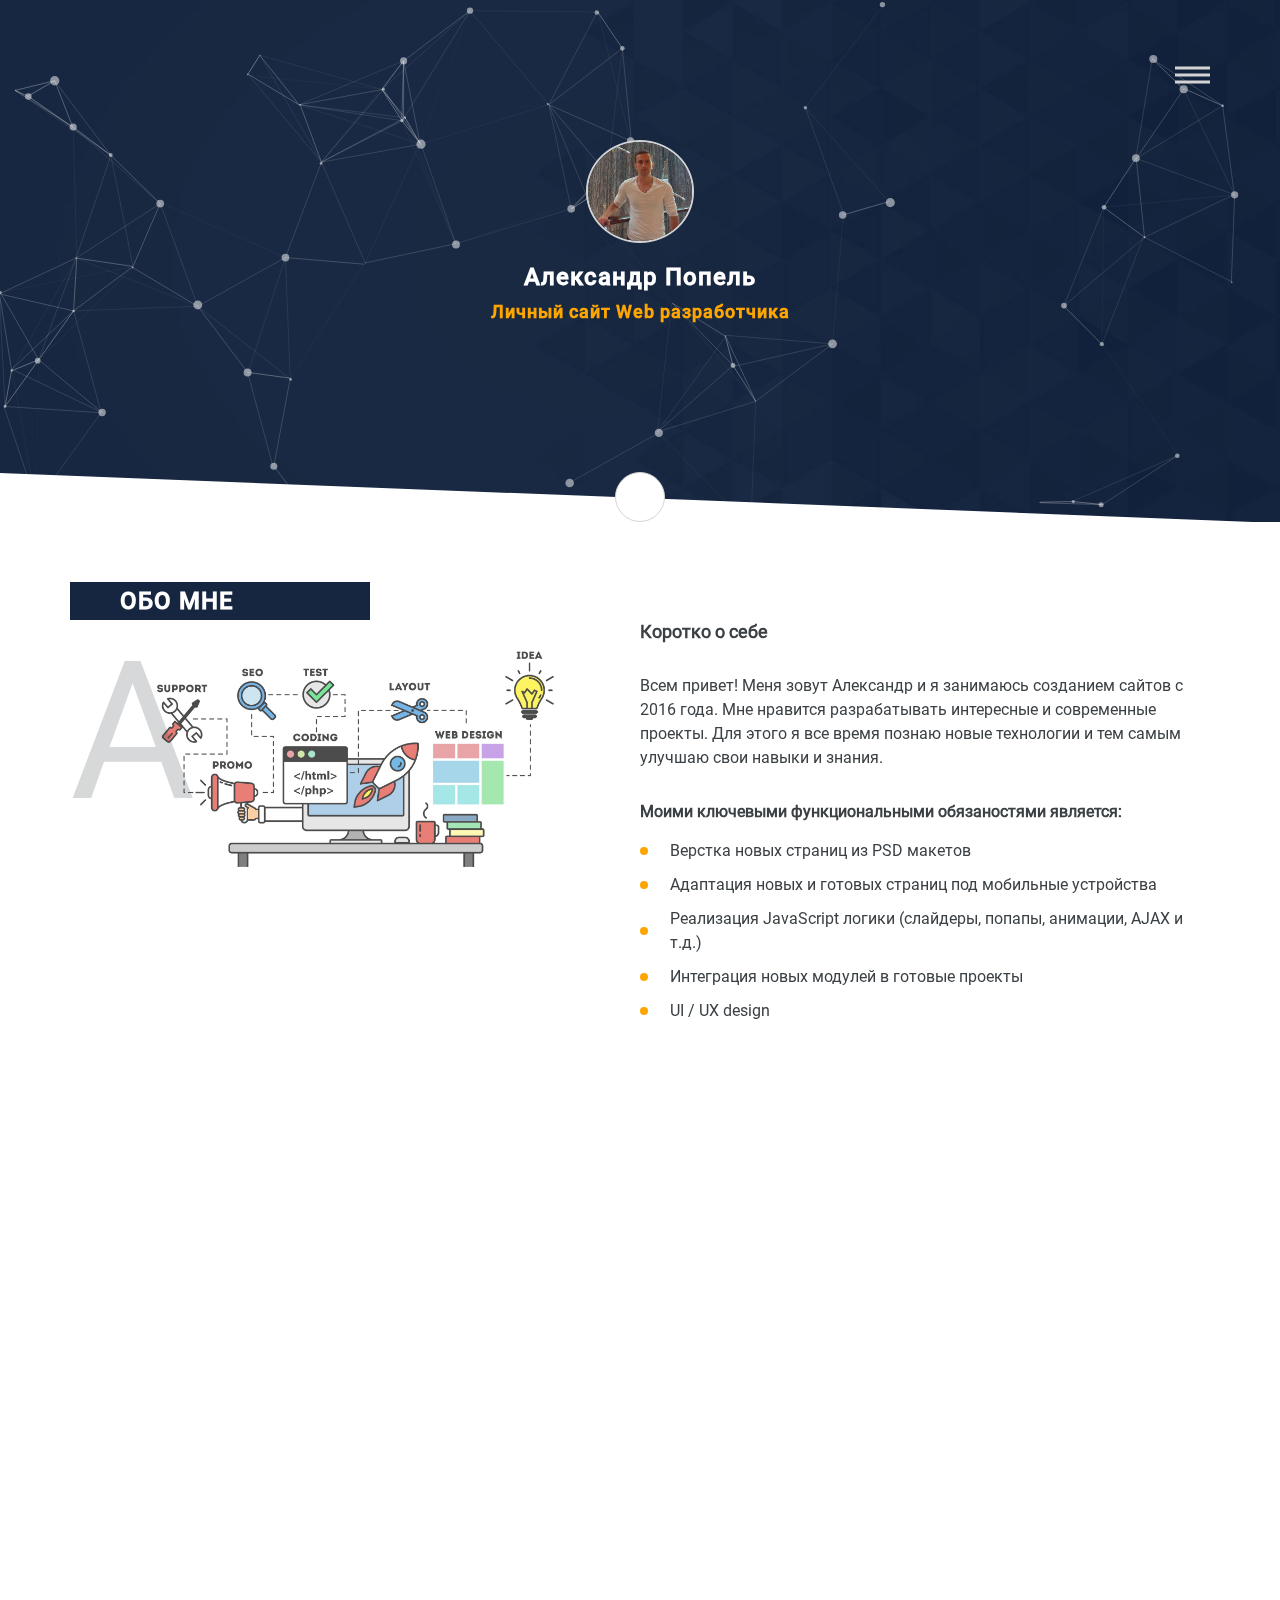
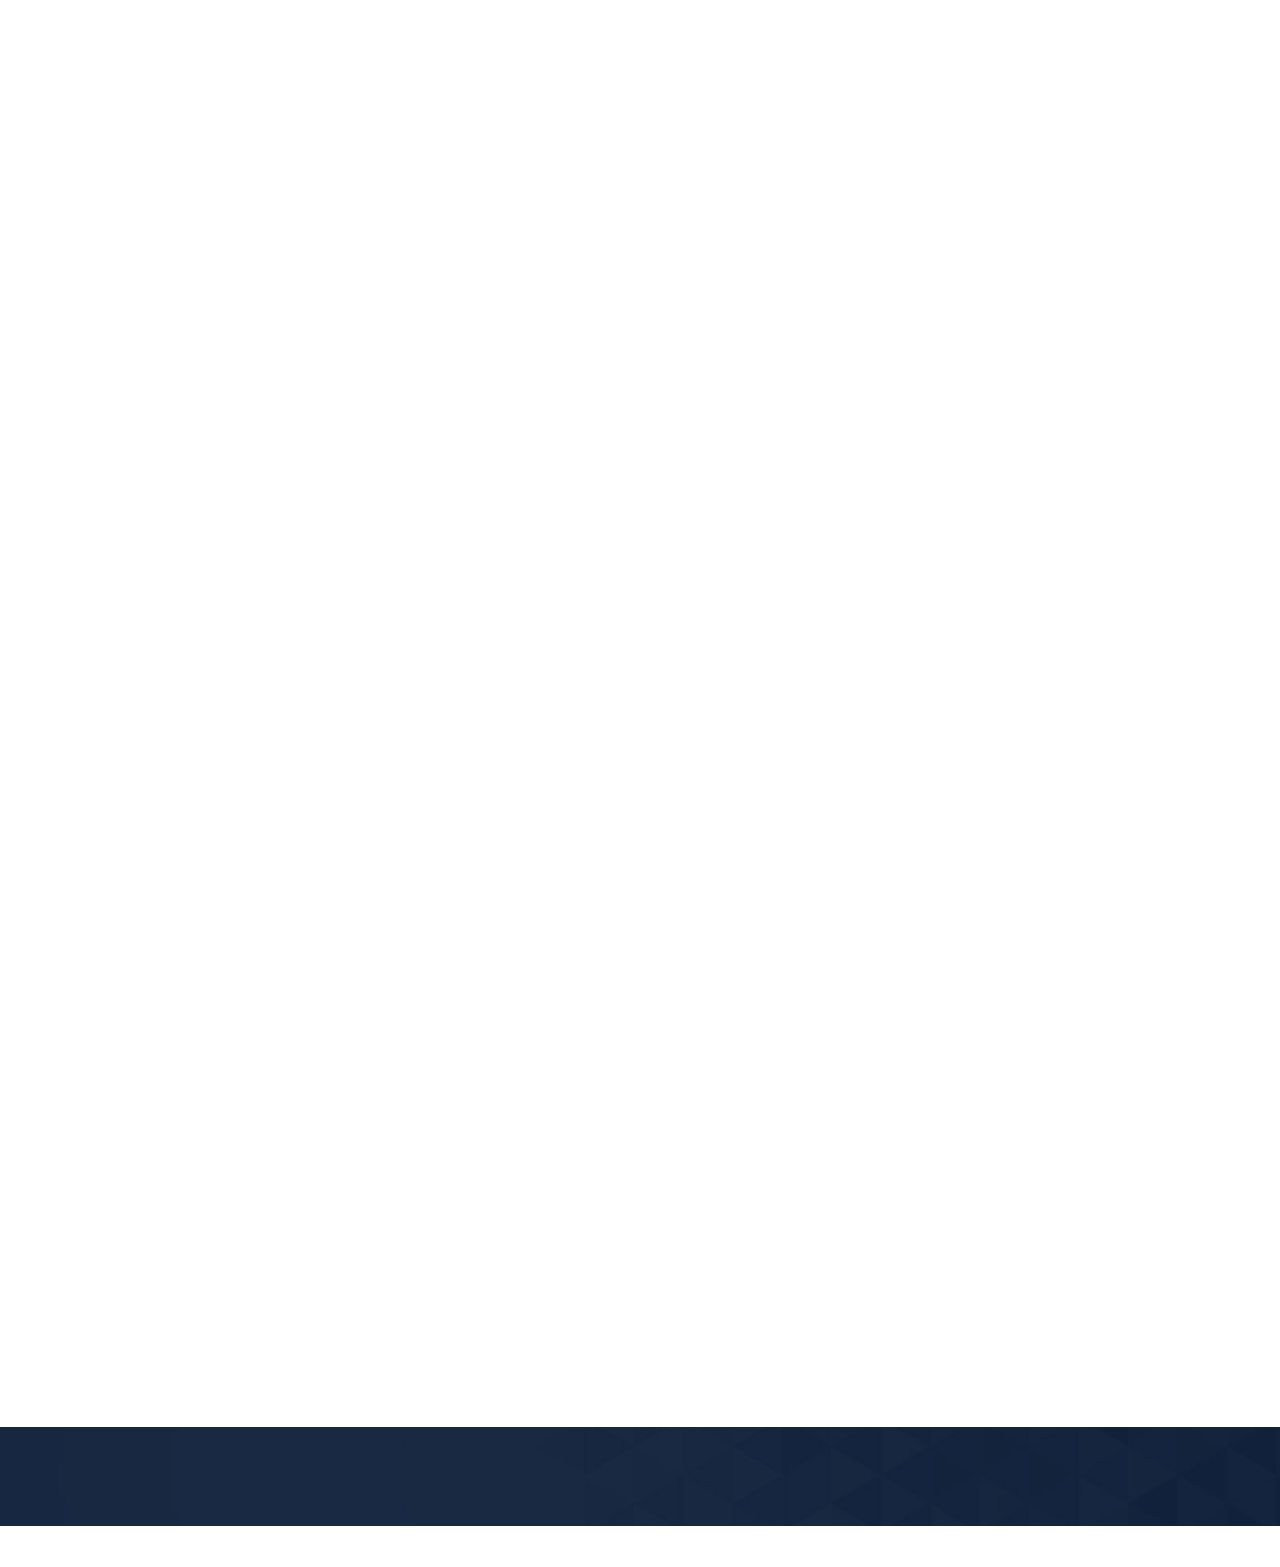
<file: index.html>
<!DOCTYPE html>
<html class="no-js" lang="ru">
<head>
  <meta charset="utf-8"/>
  <title>Alex Popel</title>
  <meta name="viewport" content="width=device-width, initial-scale=1.0"/>
  <link rel="stylesheet" href="css/style.css"/>
  <link rel="stylesheet" href="https://use.fontawesome.com/releases/v5.2.0/css/all.css" integrity="sha384-hWVjflwFxL6sNzntih27bfxkr27PmbbK/iSvJ+a4+0owXq79v+lsFkW54bOGbiDQ" crossorigin="anonymous">
  <script src="js/ie-detector.js"></script>
  <script src="js/modernizr.js"></script>
  <!--[if lte IE 9]><meta http-equiv="X-UA-Compatible" content="IE=edge"/><![endif]-->

  
    <link rel="shortcut icon" href="/favicon.ico" type="image/x-icon">
    <meta name="keywords" content=""/>
    <meta name="description" content=""/>
    <meta name="author" content="">
    <meta name="robots" content="index,follow">
    <meta name="copyright" content="">
  

</head>

<body>

<div id="page-wrapper" class="page-wrapper">
  
  <div id="page-body" class="page-body">
    <div class="hero">
	<div class="hero__bg-holder">
		<div id="particles-js"></div>
	</div>
	<div class="container">
		<div class="hero__inner">
			<header class="header">
				<div class="header__social">
					<div class="social">
						<ul class="social__list">
							<li class="social__item">
								<a href="https://vk.com/a.popel" class="social__link" target="blank">
									<i class="fab fa-vk"></i>
								</a>
							</li>
							<li class="social__item">
								<a href="https://www.facebook.com/profile.php?id=100004266346873&ref=bookmarks" class="social__link" target="blank">
									<i class="fab fa-facebook-f"></i>
								</a>
							</li>
							<li class="social__item">
								<a href="#" class="social__link" target="blank">
									<span class="fab fa-linkedin-in"></span>
								</a>
							</li>
						</ul>
					</div>
				</div>
				<div class="header__tel"><a href="tel:+380961739351" class="header__tel">
					<i class="fas fa-phone-volume"></i>
				</a></div>
				<div class="header__nav">
					<nav class="nav">
						<ul class="nav__list" data-target="navigation">
							<li class="nav__item">
								<a href="about" class="nav__link">Обо мне</a>
							</li>
							<li class="nav__item">
								<a href="work" class="nav__link">Мои работы</a>
							</li>
							<li class="nav__item">
								<a href="contacts" class="nav__link">Контакты</a>
							</li>
						</ul>
						<div class="nav__burger" data-opener="navigation">
							<span class="nav__burger-icon"></span>
						</div>
					</nav>
				</div>
			</header>
			<div class="hero__info">
				<div class="personal-info">
					<div class="personal-info__avatar">
						<img src="img/avatar.jpg" alt="" class="personal-info__pic" >
					</div>
					<h1 class="personal-info__title">Александр Попель</h1>
					<h2 class="personal-info__subtitle">Личный сайт Web разработчика</h2>
				</div>
			</div>
		</div>
	</div>
	<div class="hero__triangle">
		<svg class="triangle-svg" version="1.1" xml:space="preserve" viewBox="0 0 100 160" preserveAspectRatio="none">
		    <polygon class="triangle-polygon" points="0,0 100,160 50.1,220 0,220 0,160"></polygon>
		 </svg>
	</div>
	<div class="hero__elem">
		<div class="arrow-down">
			<i class="far fa-arrow-alt-circle-up"></i>
		</div>
	</div>
</div>
<section class="about section" data-aos="fade-up" data-section="about">
	<div class="container">
		<div class="section-heading">
			<h2 class="section-title">Обо мне</h2>
		</div>
		<div class="about__inner">
			<div class="about__left">
				<div class="about__info">
					<div class="about__info-pic">
						<img src="img/about-img.jpg" alt="" class="about__info-img">
						<div class="about__info-elem">A</div>
					</div>
				</div>
			</div>
			<div class="about__right">
				<div class="about__info-descr">
					<h3 class="about__info-subtitle">Коротко о себе</h3>
					<p class="about__info-descr-text">Всем привет! Меня зовут Александр и я занимаюсь созданием сайтов с 2016 года. Мне нравится разрабатывать интересные и современные проекты. Для этого я все время познаю новые технологии и тем самым улучшаю свои навыки и знания.</p>
					<h4>Моими ключевыми функциональными обязаностями является:</h4>
					<ul class="about__info-descr-list">
						<li class="about__info-descr-item">Верстка новых страниц из PSD макетов</li>
						<li class="about__info-descr-item">Адаптация новых и готовых страниц под мобильные устройства</li>
						<li class="about__info-descr-item">Реализация JavaScript логики (слайдеры, попапы, анимации, AJAX и т.д.)</li>
						<li class="about__info-descr-item">Интеграция новых модулей в готовые проекты</li>
						<li class="about__info-descr-item">UI / UX design</li>
					</ul>
				</div>
			</div>
		</div>
	</div>
	<div class="skills" data-aos="fade-up">
		<div class="container">
			<div class="skills__inner">
				<div class="skills__section">
					<h3 class="skills__section-title">Frontend</h3>
					<div class="skills__row">
						<div class="skills__title">Html</div>
						<div class="skills__progress-bar">
							<div class="progress-bar">
								<div class="progress-bar__inner">
									<div class="progress-bar__percentage" data-skills="90">90%</div>
								</div>
							</div>
						</div>
					</div>
					<div class="skills__row">
						<div class="skills__title">Css</div>
						<div class="skills__progress-bar">
							<div class="progress-bar">
								<div class="progress-bar__inner">
									<div class="progress-bar__percentage" data-skills="85">85%</div>
								</div>
							</div>
						</div>
					</div>
					<div class="skills__row">
						<div class="skills__title">JavaScript</div>
						<div class="skills__progress-bar">
							<div class="progress-bar">
								<div class="progress-bar__inner">
									<div class="progress-bar__percentage" data-skills="70">60%</div>
								</div>
							</div>
						</div>
					</div>
					<div class="skills__row">
						<div class="skills__title">Jquery</div>
						<div class="skills__progress-bar">
							<div class="progress-bar">
								<div class="progress-bar__inner">
									<div class="progress-bar__percentage" data-skills="75">75%</div>
								</div>
							</div>
						</div>
					</div>
				</div>
				<div class="skills__section">
					<h3 class="skills__section-title">WorkFlow</h3>
					<div class="skills__row">
						<div class="skills__title">Gulp</div>
						<div class="skills__progress-bar">
							<div class="progress-bar">
								<div class="progress-bar__inner">
									<div class="progress-bar__percentage" data-skills="60">60%</div>
								</div>
							</div>
						</div>
					</div>
					<div class="skills__row">
						<div class="skills__title">Npm</div>
						<div class="skills__progress-bar">
							<div class="progress-bar">
								<div class="progress-bar__inner">
									<div class="progress-bar__percentage" data-skills="60">60%</div>
								</div>
							</div>
						</div>
					</div>
					<div class="skills__row">
						<div class="skills__title">Git</div>
						<div class="skills__progress-bar">
							<div class="progress-bar">
								<div class="progress-bar__inner">
									<div class="progress-bar__percentage" data-skills="70">70%</div>
								</div>
							</div>
						</div>
					</div>
					<div class="skills__row">
						<div class="skills__title">Photoshop</div>
						<div class="skills__progress-bar">
							<div class="progress-bar">
								<div class="progress-bar__inner">
									<div class="progress-bar__percentage" data-skills="90">90%</div>
								</div>
							</div>
						</div>
					</div>
				</div>
			</div>
		</div>
	</div>
	<div class="about__triangle">
		<svg class="triangle-svg" version="1.1" xml:space="preserve" viewBox="0 0 100 160" preserveAspectRatio="none">
		    <polygon class="triangle-polygon" points="0,0 100,160 50.1,220 0,220 0,160"></polygon>
		 </svg>
	</div>
</section>
<section class="works section" data-aos="fade-up" data-section="work">
	<div class="container">
		<div class="section-heading">
			<h2 class="section-title">Портфолио</h2>
		</div>
	</div>
	<div class="works__inner">
		<div class="works__info" div data-aos="fade-left">
			<ul class="works__info-list">
				<li class="works__info-item active">
					<h3 class="works__info-title">Consulex</h3>
					<div class="works__info-about">scss gulp jquery git</div>
					<a href="https://personalj.github.io/consulex/index.html" class="works__info-link" target="blank">Посмотреть сайт</a>
				</li>
				<li class="works__info-item">
					<h3 class="works__info-title">Маки</h3>
					<div class="works__info-about">scss gulp jade jquery git</div>
					<a href="https://personalj.github.io/maki/index.html" class="works__info-link" target="blank">Посмотреть сайт</a>
				</li>
				<li class="works__info-item">
					<h3 class="works__info-title">Burgers</h3>
					<div class="works__info-about">scss gulp jquery git ajax php</div>
					<a href="https://personalj.github.io/burger/index.html" class="works__info-link" target="blank">Посмотреть сайт</a>
				</li>
				<li class="works__info-item">
					<h3 class="works__info-title">Scriptum</h3>
					<div class="works__info-about">scss jade gulp jquery ajax git php</div>
					<a href="https://personalj.github.io/scriptum/index.html" class="works__info-link" target="blank">Посмотреть сайт</a>
				</li>
				<li class="works__info-item">
					<h3 class="works__info-title">Автошина</h3>
					<div class="works__info-about">scss gulp jquery git ajax php design</div>
					<a href="https://personalj.github.io/tyres/index.html" class="works__info-link" target="blank">Посмотреть сайт</a>
				</li>
				<li class="works__info-item">
					<h3 class="works__info-title">Waxom</h3>
					<div class="works__info-about">scss gulp jquery git </div>
					<a href="https://personalj.github.io/waxom/index.html" class="works__info-link" target="blank">Посмотреть сайт</a>
				</li>
				<li class="works__info-item">
					<h3 class="works__info-title">Pastry</h3>
					<div class="works__info-about">scss gulp jquery git </div>
					<a href="https://personalj.github.io/pastry/index.html" class="works__info-link" target="blank">Посмотреть сайт</a>
				</li>
				<li class="works__info-item">
					<h3 class="works__info-title">Мебель</h3>
					<div class="works__info-about">scss gulp pug jquery git </div>
					<a href="https://personalj.github.io/mebel/index.html" class="works__info-link" target="blank">Посмотреть сайт</a>
				</li>
				<li class="works__info-item">
					<h3 class="works__info-title">Soft</h3>
					<div class="works__info-about">scss gulp jquery git </div>
					<a href="https://personalj.github.io/soft/dist/index.html" class="works__info-link" target="blank">Посмотреть сайт</a>
				</li>
				<li class="works__info-item">
					<h3 class="works__info-title">Плодовое</h3>
					<div class="works__info-about">scss gulp jquery git </div>
					<a href="https://personalj.github.io/plodovoe/index.html" class="works__info-link" target="blank">Посмотреть сайт</a>
				</li>
				<li class="works__info-item">
					<h3 class="works__info-title">Webstudio</h3>
					<div class="works__info-about">UI / UX design </div>
					<a href="https://www.dropbox.com/s/cwt972w7qatbk7p/nyu.png?dl=0" class="works__info-link" target="blank">Посмотреть дизайн</a>
				</li>
				<li class="works__info-item">
					<h3 class="works__info-title">Машинная штукатурка</h3>
					<div class="works__info-about">UI / UX design </div>
					<a href="https://www.dropbox.com/s/zavn8cac0v36v3c/shtukaturkafinal.png?dl=0" class="works__info-link" target="blank">Посмотреть дизайн</a>
				</li>
				<li class="works__info-item">
					<h3 class="works__info-title">Model agency</h3>
					<div class="works__info-about">UI / UX design </div>
					<a href="https://www.dropbox.com/sh/9iti6hgc8wpb5wl/AAC7wCapx2vGbV4lqxg1Cf2na?dl=0" class="works__info-link" target="blank">Посмотреть дизайн</a>
				</li>
			</ul>
			<div class="works__elem-wrapper">
				<div class="works__elem">
					<i class="icon fab fa-html5"></i>
				</div>
				<div class="works__elem">
					<i class="icon fab fa-css3"></i>
				</div>
				<div class="works__elem">
					<i class="icon fab fa-github-square"></i>
				</div>
				<div class="works__elem">
					<i class="icon fab fa-js-square"></i>
				</div>
				<div class="works__elem">
					<i class="icon fab fa-php"></i>
				</div>
				<div class="works__elem">
					<i class="icon far fa-image"></i>
				</div>
			</div>
		</div>
		<div class="works__content">
			<div class="works__img">
				<ul class="works__img-list">
					<li class="works__img-item active" >
						<img src="img/slider/1.jpg" alt="" class="works__img-pic">
					</li>
					<li class="works__img-item">
						<img src="img/slider/2.jpg" alt="" class="works__img-pic">
					</li>
					<li class="works__img-item">
						<img src="img/slider/3.jpg" alt="" class="works__img-pic">
					</li>
					<li class="works__img-item" >
						<img src="img/slider/4.jpg" alt="" class="works__img-pic">
					</li>
					<li class="works__img-item">
						<img src="img/slider/5.jpg" alt="" class="works__img-pic">

					</li>
					<li class="works__img-item" >
						<img src="img/slider/6.jpg" alt="" class="works__img-pic">
		
					</li>
					<li class="works__img-item">
						<img src="img/slider/7.jpg" alt="" class="works__img-pic">
	
					</li>
					<li class="works__img-item" >
						<img src="img/slider/8.jpg" alt="" class="works__img-pic">

					</li>
					<li class="works__img-item">
						<img src="img/slider/9.jpg" alt="" class="works__img-pic">

					</li>
					<li class="works__img-item">
						<img src="img/slider/10.jpg" alt="" class="works__img-pic">

					</li>
					<li class="works__img-item">
						<img src="img/slider/11.jpg" alt="" class="works__img-pic">
					</li>
					<li class="works__img-item">
						<img src="img/slider/12.jpg" alt="" class="works__img-pic">

					</li>
					<li class="works__img-item">
						<img src="img/slider/13.jpg" alt="" class="works__img-pic">

					</li>
				</ul>
			</div>
			<div class="works__controllers">
				<div class="works__controllers-info">
					<ul class="works__controllers-list works__controllers-list_prev">
						<li class="works__controllers-item">
							<img src="img/slider/1.jpg" alt="" class="works__controllers-pic">
						</li>
						<li class="works__controllers-item" >
							<img src="img/slider/2.jpg" alt="" class="works__controllers-pic">

						</li>
						<li class="works__controllers-item" >
							<img src="img/slider/3.jpg" alt="" class="works__controllers-pic">
						</li>
						<li class="works__controllers-item" >
							<img src="img/slider/4.jpg" alt="" class="works__controllers-pic">
						</li>
						<li class="works__controllers-item" >
							<img src="img/slider/5.jpg" alt="" class="works__controllers-pic">
						</li>
						<li class="works__controllers-item" >
							<img src="img/slider/6.jpg" alt="" class="works__controllers-pic">
						</li>
						<li class="works__controllers-item" >
							<img src="img/slider/7.jpg" alt="" class="works__controllers-pic">
						</li>
						<li class="works__controllers-item" >
							<img src="img/slider/8.jpg" alt="" class="works__controllers-pic">
						</li>
						<li class="works__controllers-item" >
							<img src="img/slider/9.jpg" alt="" class="works__controllers-pic">
						</li>
						<li class="works__controllers-item" >
							<img src="img/slider/10.jpg" alt="" class="works__controllers-pic">
						</li>
						<li class="works__controllers-item" >
							<img src="img/slider/11.jpg" alt="" class="works__controllers-pic">
						</li>
						<li class="works__controllers-item" >
							<img src="img/slider/12.jpg" alt="" class="works__controllers-pic">
						</li>
						<li class="works__controllers-item active" >
							<img src="img/slider/13.jpg" alt="" class="works__controllers-pic">
						</li>
					</ul>
					<a href="#" class="works__controllers-btn btn-prev">
						<i class="icon far fa-arrow-alt-circle-up"></i>
					</a>
				</div>
				<div class="works__controllers-info">
					<ul class="works__controllers-list works__controllers-list_next">
						<li class="works__controllers-item" >
							<img src="img/slider/1.jpg" alt="" class="works__controllers-pic">
						</li>
						<li class="works__controllers-item active" >
							<img src="img/slider/2.jpg" alt="" class="works__controllers-pic">
						</li>
						<li class="works__controllers-item" >
							<img src="img/slider/3.jpg" alt="" class="works__controllers-pic">
						</li>
						<li class="works__controllers-item" >
							<img src="img/slider/4.jpg" alt="" class="works__controllers-pic">
						</li>
						<li class="works__controllers-item" >
							<img src="img/slider/5.jpg" alt="" class="works__controllers-pic">
						</li>
						<li class="works__controllers-item" >
							<img src="img/slider/6.jpg" alt="" class="works__controllers-pic">
						</li>
						<li class="works__controllers-item" >
							<img src="img/slider/7.jpg" alt="" class="works__controllers-pic">
						</li>
						<li class="works__controllers-item" >
							<img src="img/slider/8.jpg" alt="" class="works__controllers-pic">
						</li>
						<li class="works__controllers-item" >
							<img src="img/slider/9.jpg" alt="" class="works__controllers-pic">
						</li>
						<li class="works__controllers-item" >
							<img src="img/slider/10.jpg" alt="" class="works__controllers-pic">
						</li>
						<li class="works__controllers-item" >
							<img src="img/slider/11.jpg" alt="" class="works__controllers-pic">
						</li>
						<li class="works__controllers-item" >
							<img src="img/slider/12.jpg" alt="" class="works__controllers-pic">
						</li>
						<li class="works__controllers-item" >
							<img src="img/slider/13.jpg" alt="" class="works__controllers-pic">
						</li>
					</ul>
					<a href="#" class="works__controllers-btn btn-next">
						<i class=" icon far fa-arrow-alt-circle-up"></i>
					</a>
				</div>		
			</div>
		</div>
	</div>

</section>
<section class="contacts section" data-aos="fade-up" data-section="contacts">
	<div class="contacts__triangle">
		<svg class="triangle-svg" version="1.1" xml:space="preserve" viewBox="0 0 100 160" preserveAspectRatio="none">
		    <polygon class="triangle-polygon" points="0,0 100,160 50.1,220 0,220 0,160"></polygon>
		 </svg>
	</div>
	<div class="container">
		<div class="section-heading">
			<h2 class="section-title">Контакты</h2>
		</div>
		<div class="contacts__inner">
			<div class="contacts__left">
				<div class="contacts__item">
					<a href="tel:+380961739351" class="contacts__link">
						<i class="icon fas fa-phone-volume"></i>
						<span class="contacts__descr">(096) 173 93 51</span>
					</a>
				</div>
				<div class="contacts__item">
					<a href="viber://add?number=+380966773927" class="contacts__link">
						<i class="icon fab fa-viber"></i>
						<span class="contacts__descr">(096) 173 93 51</span>
					</a>
				</div>
				<div class="contacts__item">
					<a href="mailto:popelaleksandr@gmail.com" class="contacts__link">
						<i class="icon far fa-envelope"></i>
						<span class="contacts__descr">popelaleksandr@gmail.com</span>
					</a>
				</div>
			</div>
			<div class="contacts__right">
				<div class="contact-form" data-aos="fade-up">
					<div class="contact-form__top">
						<div class="contact-form__title">Отправить сообщение</div>
					</div>
					<div class="contact-form__bottom">
						<form action="send.php" method="post" class="contact-form__tag" id="form">
							<div class="contact-form__row">
								<input type="text" name="name" placeholder="Ваше имя *" class="contact-form__input">
							</div>
							<div class="contact-form__row">
								<input type="email" name="email" placeholder="Ваш Email *" class="contact-form__input contact-form__email" >
							</div>
							<div class="contact-form__row">
								<textarea placeholder="Ваше сообщение" class="contact-form__textarea" name="text"></textarea>
							</div>
							<input type="submit" name="submit" value="Отправить" class="contact-form__submit">
						</form>
					</div>
				</div>
			</div>
		</div>
	</div>
	<div class="contact-pop-up">
		<div class="contact-pop-up__title">
			Ваше сообщение отправлено
		</div>
	</div>
</section>
<a href="#" class="btn-top">
	<span class="icon fas fa-arrow-up"></span>
</a>
<div class="welcome-overlay"></div>
  </div>

  <footer class="footer">
	<div class="container">
		<div class="footer__social">
			<div class="social">
				<ul class="social__list">
					<li class="social__item">
						<a href="https://vk.com/a.popel" class="social__link">
							<i class="icon fab fa-vk"></i>
						</a>
					</li>
					<li class="social__item">
						<a href="https://www.facebook.com/profile.php?id=100004266346873&ref=bookmarks" class="social__link">
							<i class="icon fab fa-facebook-f"></i>
						</a>
					</li>
					<li class="social__item">
						<a href="" class="social__link">
							<span class="icon fab fa-linkedin-in"></span>
						</a>
					</li>
				</ul>
			</div>
		</div>
	</div>
</footer>

</div>


<!-- scripts
___________________________________________________________________________-->

<script src="js/libs.js"></script>
<script src="js/common.js"></script>
<script src="js/particles.min.js"></script>
<script src="js/app.js"></script>
<script src="js/mod.js"></script>
<script src="js/aos.js"></script>
<script src="js/main.js"></script>
<script src="//localhost:35729/livereload.js"></script>

</body>
</html>
</file>
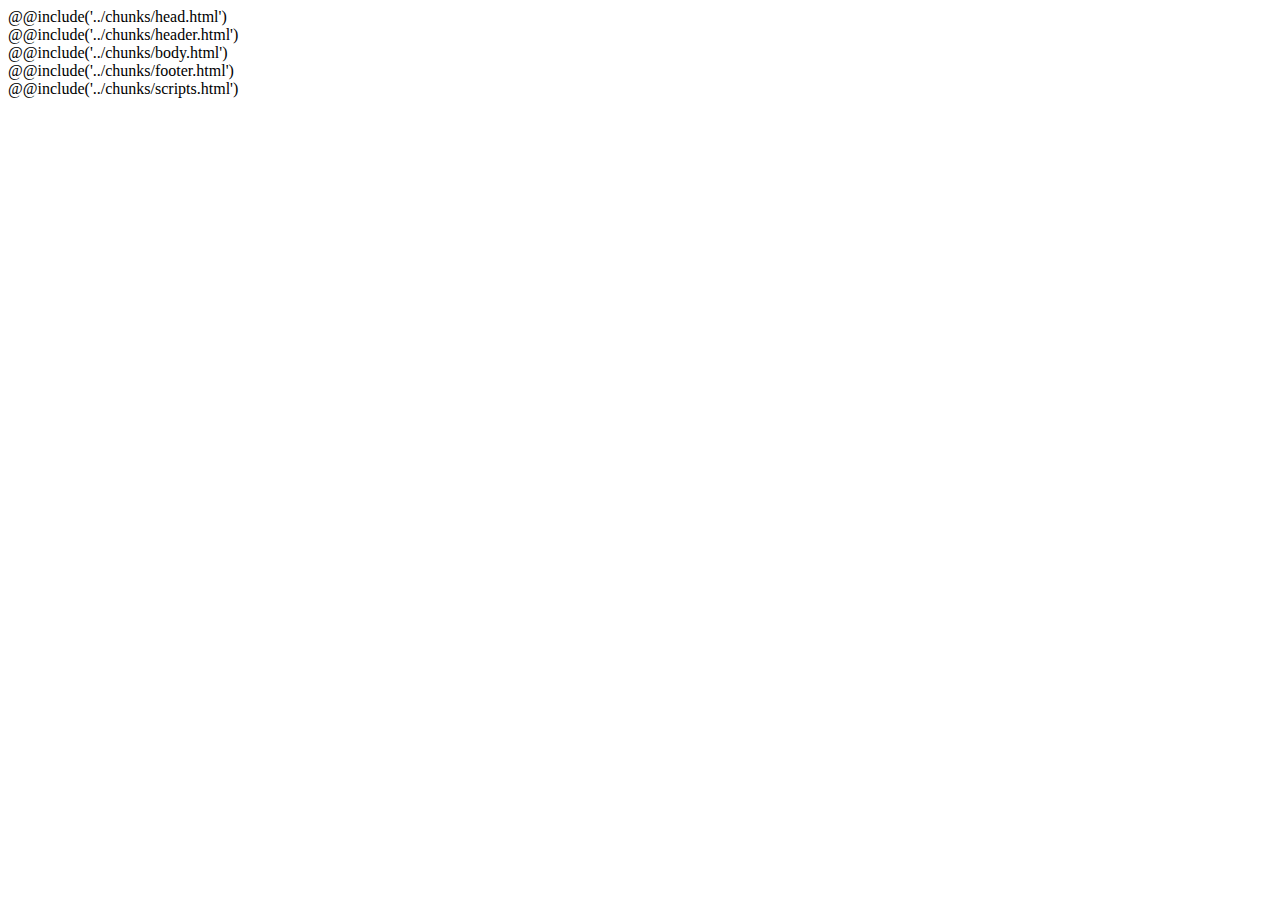
<file: dev/templates/index.html>
@@include('../chunks/head.html')
</head>

<body>

<div id="page-wrapper" class="page-wrapper">
  @@include('../chunks/header.html')
  <div id="page-body" class="page-body">
    @@include('../chunks/body.html')
  </div>

  @@include('../chunks/footer.html')

</div>


<!-- scripts
___________________________________________________________________________-->

@@include('../chunks/scripts.html')
</body>
</html>
</file>
<file: css/style.css>
html,body,div,span,applet,object,iframe,h1,h2,h3,h4,h5,h6,p,blockquote,pre,a,abbr,acronym,address,big,cite,code,del,dfn,em,font,img,ins,kbd,q,s,samp,strike,strong,tt,var,b,u,i,center,dl,dt,dd,ol,ul,li,fieldset,form,label,legend{margin:0;padding:0;border:0;outline:0;font-size:100%;vertical-align:baseline;background:transparent}table,caption,tbody,tfoot,thead,tr,th,td{margin:0;padding:0;outline:0;font-size:100%;vertical-align:top}table{border-collapse:collapse;border-spacing:0}blockquote,q{quotes:none}blockquote:before,blockquote:after,q:before,q:after{content:''}input:focus,textarea:focus,a:focus,button:focus,select:focus{outline:0}ins{text-decoration:none}del,s,strike{text-decoration:line-through}html{-ms-text-size-adjust:100%;-webkit-text-size-adjust:100%}article,aside,details,figcaption,figure,footer,header,hgroup,main,nav,section,summary{display:block;margin:0}*{box-sizing:border-box}img{border:none;vertical-align:top;max-width:100%;height:auto}.text-left{text-align:left}.text-right{text-align:right}.text-center{text-align:center}.text-justify{text-align:justify}.text-xs-left{text-align:left}.text-xs-right{text-align:right}.text-xs-center{text-align:center}.text-xs-justify{text-align:justify}@media (min-width: 544px){.text-sm-left{text-align:left}.text-sm-right{text-align:right}.text-sm-center{text-align:center}.text-sm-justify{text-align:justify}}@media (min-width: 768px){.text-md-left{text-align:left}.text-md-right{text-align:right}.text-md-center{text-align:center}.text-md-justify{text-align:justify}}@media (min-width: 992px){.text-lg-left{text-align:left}.text-lg-right{text-align:right}.text-lg-center{text-align:center}.text-lg-justify{text-align:justify}}.clearfix::after{content:"";display:table;clear:both}html{height:100%}.no-flexbox body{min-height:100%;height:100%;display:block !important}.page-wrapper,.footer{max-width:none;min-width:0;width:100%;margin:0 auto}.no-flexbox .page-wrapper,.no-flexbox .footer{width:auto}.page-wrapper{display:-ms-flexbox;display:flex;-ms-flex-direction:column;flex-direction:column;min-height:100vh}.lte-ie-11 .page-wrapper,.lt-ie-11 .page-wrapper{min-height:0}.no-flexbox .page-wrapper{display:block !important;width:auto;min-height:100%;height:auto !important;height:100%}.page-body{-ms-flex:1;flex:1}.page-body.flex-none{-ms-flex:none;flex:none}.container{margin-left:auto;margin-right:auto;padding-left:15px;padding-right:15px}.container::after{content:"";display:table;clear:both}@media (min-width: 544px){.container{max-width:576px}}@media (min-width: 768px){.container{max-width:720px}}@media (min-width: 992px){.container{max-width:940px}}@media (min-width: 1200px){.container{max-width:1140px}}.container-fluid{margin-left:auto;margin-right:auto;padding-left:15px;padding-right:15px}.container-fluid::after{content:"";display:table;clear:both}.row{margin-left:-15px;margin-right:-15px}.row::after{content:"";display:table;clear:both}.col-xs-1,.col-xs-2,.col-xs-3,.col-xs-4,.col-xs-5,.col-xs-6,.col-xs-7,.col-xs-8,.col-xs-9,.col-xs-10,.col-xs-11,.col-xs-12,.col-sm-1,.col-sm-2,.col-sm-3,.col-sm-4,.col-sm-5,.col-sm-6,.col-sm-7,.col-sm-8,.col-sm-9,.col-sm-10,.col-sm-11,.col-sm-12,.col-md-1,.col-md-2,.col-md-3,.col-md-4,.col-md-5,.col-md-6,.col-md-7,.col-md-8,.col-md-9,.col-md-10,.col-md-11,.col-md-12,.col-lg-1,.col-lg-2,.col-lg-3,.col-lg-4,.col-lg-5,.col-lg-6,.col-lg-7,.col-lg-8,.col-lg-9,.col-lg-10,.col-lg-11,.col-lg-12,.col-xl-1,.col-xl-2,.col-xl-3,.col-xl-4,.col-xl-5,.col-xl-6,.col-xl-7,.col-xl-8,.col-xl-9,.col-xl-10,.col-xl-11,.col-xl-12{position:relative;min-height:1px;padding-left:15px;padding-right:15px}.col-xs-1,.col-xs-2,.col-xs-3,.col-xs-4,.col-xs-5,.col-xs-6,.col-xs-7,.col-xs-8,.col-xs-9,.col-xs-10,.col-xs-11,.col-xs-12{float:left}.col-xs-1{width:8.33333%}.col-xs-2{width:16.66667%}.col-xs-3{width:25%}.col-xs-4{width:33.33333%}.col-xs-5{width:41.66667%}.col-xs-6{width:50%}.col-xs-7{width:58.33333%}.col-xs-8{width:66.66667%}.col-xs-9{width:75%}.col-xs-10{width:83.33333%}.col-xs-11{width:91.66667%}.col-xs-12{width:100%}.col-xs-pull-0{right:auto}.col-xs-pull-1{right:8.33333%}.col-xs-pull-2{right:16.66667%}.col-xs-pull-3{right:25%}.col-xs-pull-4{right:33.33333%}.col-xs-pull-5{right:41.66667%}.col-xs-pull-6{right:50%}.col-xs-pull-7{right:58.33333%}.col-xs-pull-8{right:66.66667%}.col-xs-pull-9{right:75%}.col-xs-pull-10{right:83.33333%}.col-xs-pull-11{right:91.66667%}.col-xs-pull-12{right:100%}.col-xs-push-0{left:auto}.col-xs-push-1{left:8.33333%}.col-xs-push-2{left:16.66667%}.col-xs-push-3{left:25%}.col-xs-push-4{left:33.33333%}.col-xs-push-5{left:41.66667%}.col-xs-push-6{left:50%}.col-xs-push-7{left:58.33333%}.col-xs-push-8{left:66.66667%}.col-xs-push-9{left:75%}.col-xs-push-10{left:83.33333%}.col-xs-push-11{left:91.66667%}.col-xs-push-12{left:100%}.col-xs-offset-0{margin-left:0%}.col-xs-offset-1{margin-left:8.33333%}.col-xs-offset-2{margin-left:16.66667%}.col-xs-offset-3{margin-left:25%}.col-xs-offset-4{margin-left:33.33333%}.col-xs-offset-5{margin-left:41.66667%}.col-xs-offset-6{margin-left:50%}.col-xs-offset-7{margin-left:58.33333%}.col-xs-offset-8{margin-left:66.66667%}.col-xs-offset-9{margin-left:75%}.col-xs-offset-10{margin-left:83.33333%}.col-xs-offset-11{margin-left:91.66667%}.col-xs-offset-12{margin-left:100%}@media (min-width: 544px){.col-sm-1,.col-sm-2,.col-sm-3,.col-sm-4,.col-sm-5,.col-sm-6,.col-sm-7,.col-sm-8,.col-sm-9,.col-sm-10,.col-sm-11,.col-sm-12{float:left}.col-sm-1{width:8.33333%}.col-sm-2{width:16.66667%}.col-sm-3{width:25%}.col-sm-4{width:33.33333%}.col-sm-5{width:41.66667%}.col-sm-6{width:50%}.col-sm-7{width:58.33333%}.col-sm-8{width:66.66667%}.col-sm-9{width:75%}.col-sm-10{width:83.33333%}.col-sm-11{width:91.66667%}.col-sm-12{width:100%}.col-sm-pull-0{right:auto}.col-sm-pull-1{right:8.33333%}.col-sm-pull-2{right:16.66667%}.col-sm-pull-3{right:25%}.col-sm-pull-4{right:33.33333%}.col-sm-pull-5{right:41.66667%}.col-sm-pull-6{right:50%}.col-sm-pull-7{right:58.33333%}.col-sm-pull-8{right:66.66667%}.col-sm-pull-9{right:75%}.col-sm-pull-10{right:83.33333%}.col-sm-pull-11{right:91.66667%}.col-sm-pull-12{right:100%}.col-sm-push-0{left:auto}.col-sm-push-1{left:8.33333%}.col-sm-push-2{left:16.66667%}.col-sm-push-3{left:25%}.col-sm-push-4{left:33.33333%}.col-sm-push-5{left:41.66667%}.col-sm-push-6{left:50%}.col-sm-push-7{left:58.33333%}.col-sm-push-8{left:66.66667%}.col-sm-push-9{left:75%}.col-sm-push-10{left:83.33333%}.col-sm-push-11{left:91.66667%}.col-sm-push-12{left:100%}.col-sm-offset-0{margin-left:0%}.col-sm-offset-1{margin-left:8.33333%}.col-sm-offset-2{margin-left:16.66667%}.col-sm-offset-3{margin-left:25%}.col-sm-offset-4{margin-left:33.33333%}.col-sm-offset-5{margin-left:41.66667%}.col-sm-offset-6{margin-left:50%}.col-sm-offset-7{margin-left:58.33333%}.col-sm-offset-8{margin-left:66.66667%}.col-sm-offset-9{margin-left:75%}.col-sm-offset-10{margin-left:83.33333%}.col-sm-offset-11{margin-left:91.66667%}.col-sm-offset-12{margin-left:100%}}@media (min-width: 768px){.col-md-1,.col-md-2,.col-md-3,.col-md-4,.col-md-5,.col-md-6,.col-md-7,.col-md-8,.col-md-9,.col-md-10,.col-md-11,.col-md-12{float:left}.col-md-1{width:8.33333%}.col-md-2{width:16.66667%}.col-md-3{width:25%}.col-md-4{width:33.33333%}.col-md-5{width:41.66667%}.col-md-6{width:50%}.col-md-7{width:58.33333%}.col-md-8{width:66.66667%}.col-md-9{width:75%}.col-md-10{width:83.33333%}.col-md-11{width:91.66667%}.col-md-12{width:100%}.col-md-pull-0{right:auto}.col-md-pull-1{right:8.33333%}.col-md-pull-2{right:16.66667%}.col-md-pull-3{right:25%}.col-md-pull-4{right:33.33333%}.col-md-pull-5{right:41.66667%}.col-md-pull-6{right:50%}.col-md-pull-7{right:58.33333%}.col-md-pull-8{right:66.66667%}.col-md-pull-9{right:75%}.col-md-pull-10{right:83.33333%}.col-md-pull-11{right:91.66667%}.col-md-pull-12{right:100%}.col-md-push-0{left:auto}.col-md-push-1{left:8.33333%}.col-md-push-2{left:16.66667%}.col-md-push-3{left:25%}.col-md-push-4{left:33.33333%}.col-md-push-5{left:41.66667%}.col-md-push-6{left:50%}.col-md-push-7{left:58.33333%}.col-md-push-8{left:66.66667%}.col-md-push-9{left:75%}.col-md-push-10{left:83.33333%}.col-md-push-11{left:91.66667%}.col-md-push-12{left:100%}.col-md-offset-0{margin-left:0%}.col-md-offset-1{margin-left:8.33333%}.col-md-offset-2{margin-left:16.66667%}.col-md-offset-3{margin-left:25%}.col-md-offset-4{margin-left:33.33333%}.col-md-offset-5{margin-left:41.66667%}.col-md-offset-6{margin-left:50%}.col-md-offset-7{margin-left:58.33333%}.col-md-offset-8{margin-left:66.66667%}.col-md-offset-9{margin-left:75%}.col-md-offset-10{margin-left:83.33333%}.col-md-offset-11{margin-left:91.66667%}.col-md-offset-12{margin-left:100%}}@media (min-width: 992px){.col-lg-1,.col-lg-2,.col-lg-3,.col-lg-4,.col-lg-5,.col-lg-6,.col-lg-7,.col-lg-8,.col-lg-9,.col-lg-10,.col-lg-11,.col-lg-12{float:left}.col-lg-1{width:8.33333%}.col-lg-2{width:16.66667%}.col-lg-3{width:25%}.col-lg-4{width:33.33333%}.col-lg-5{width:41.66667%}.col-lg-6{width:50%}.col-lg-7{width:58.33333%}.col-lg-8{width:66.66667%}.col-lg-9{width:75%}.col-lg-10{width:83.33333%}.col-lg-11{width:91.66667%}.col-lg-12{width:100%}.col-lg-pull-0{right:auto}.col-lg-pull-1{right:8.33333%}.col-lg-pull-2{right:16.66667%}.col-lg-pull-3{right:25%}.col-lg-pull-4{right:33.33333%}.col-lg-pull-5{right:41.66667%}.col-lg-pull-6{right:50%}.col-lg-pull-7{right:58.33333%}.col-lg-pull-8{right:66.66667%}.col-lg-pull-9{right:75%}.col-lg-pull-10{right:83.33333%}.col-lg-pull-11{right:91.66667%}.col-lg-pull-12{right:100%}.col-lg-push-0{left:auto}.col-lg-push-1{left:8.33333%}.col-lg-push-2{left:16.66667%}.col-lg-push-3{left:25%}.col-lg-push-4{left:33.33333%}.col-lg-push-5{left:41.66667%}.col-lg-push-6{left:50%}.col-lg-push-7{left:58.33333%}.col-lg-push-8{left:66.66667%}.col-lg-push-9{left:75%}.col-lg-push-10{left:83.33333%}.col-lg-push-11{left:91.66667%}.col-lg-push-12{left:100%}.col-lg-offset-0{margin-left:0%}.col-lg-offset-1{margin-left:8.33333%}.col-lg-offset-2{margin-left:16.66667%}.col-lg-offset-3{margin-left:25%}.col-lg-offset-4{margin-left:33.33333%}.col-lg-offset-5{margin-left:41.66667%}.col-lg-offset-6{margin-left:50%}.col-lg-offset-7{margin-left:58.33333%}.col-lg-offset-8{margin-left:66.66667%}.col-lg-offset-9{margin-left:75%}.col-lg-offset-10{margin-left:83.33333%}.col-lg-offset-11{margin-left:91.66667%}.col-lg-offset-12{margin-left:100%}}@media (min-width: 1200px){.col-xl-1,.col-xl-2,.col-xl-3,.col-xl-4,.col-xl-5,.col-xl-6,.col-xl-7,.col-xl-8,.col-xl-9,.col-xl-10,.col-xl-11,.col-xl-12{float:left}.col-xl-1{width:8.33333%}.col-xl-2{width:16.66667%}.col-xl-3{width:25%}.col-xl-4{width:33.33333%}.col-xl-5{width:41.66667%}.col-xl-6{width:50%}.col-xl-7{width:58.33333%}.col-xl-8{width:66.66667%}.col-xl-9{width:75%}.col-xl-10{width:83.33333%}.col-xl-11{width:91.66667%}.col-xl-12{width:100%}.col-xl-pull-0{right:auto}.col-xl-pull-1{right:8.33333%}.col-xl-pull-2{right:16.66667%}.col-xl-pull-3{right:25%}.col-xl-pull-4{right:33.33333%}.col-xl-pull-5{right:41.66667%}.col-xl-pull-6{right:50%}.col-xl-pull-7{right:58.33333%}.col-xl-pull-8{right:66.66667%}.col-xl-pull-9{right:75%}.col-xl-pull-10{right:83.33333%}.col-xl-pull-11{right:91.66667%}.col-xl-pull-12{right:100%}.col-xl-push-0{left:auto}.col-xl-push-1{left:8.33333%}.col-xl-push-2{left:16.66667%}.col-xl-push-3{left:25%}.col-xl-push-4{left:33.33333%}.col-xl-push-5{left:41.66667%}.col-xl-push-6{left:50%}.col-xl-push-7{left:58.33333%}.col-xl-push-8{left:66.66667%}.col-xl-push-9{left:75%}.col-xl-push-10{left:83.33333%}.col-xl-push-11{left:91.66667%}.col-xl-push-12{left:100%}.col-xl-offset-0{margin-left:0%}.col-xl-offset-1{margin-left:8.33333%}.col-xl-offset-2{margin-left:16.66667%}.col-xl-offset-3{margin-left:25%}.col-xl-offset-4{margin-left:33.33333%}.col-xl-offset-5{margin-left:41.66667%}.col-xl-offset-6{margin-left:50%}.col-xl-offset-7{margin-left:58.33333%}.col-xl-offset-8{margin-left:66.66667%}.col-xl-offset-9{margin-left:75%}.col-xl-offset-10{margin-left:83.33333%}.col-xl-offset-11{margin-left:91.66667%}.col-xl-offset-12{margin-left:100%}}@font-face{font-family:'Roboto-Regular';src:url("fonts/Roboto-Regular.eot?#iefix") format("embedded-opentype"),url("fonts/Roboto-Regular.woff") format("woff"),url("fonts/Roboto-Regular.ttf") format("truetype"),url("fonts/Roboto-Regular.svg#Roboto-Regular") format("svg");font-weight:normal;font-style:normal}@font-face{font-family:'Roboto-Medium';src:url("fonts/Roboto-Medium.eot?#iefix") format("embedded-opentype"),url("fonts/Roboto-Medium.woff") format("woff"),url("fonts/Roboto-Medium.ttf") format("truetype"),url("fonts/Roboto-Medium.svg#Roboto-Medium") format("svg");font-weight:normal;font-style:normal}@font-face{font-family:'Roboto-Bold';src:url("fonts/Roboto-Bold.eot?#iefix") format("embedded-opentype"),url("fonts/Roboto-Bold.woff") format("woff"),url("fonts/Roboto-Bold.ttf") format("truetype"),url("fonts/Roboto-Bold.svg#Roboto-Bold") format("svg");font-weight:normal;font-style:normal}@font-face{font-family:'Roboto-Black';src:url("fonts/Roboto-Black.eot?#iefix") format("embedded-opentype"),url("fonts/Roboto-Black.woff") format("woff"),url("fonts/Roboto-Black.ttf") format("truetype"),url("fonts/Roboto-Black.svg#Roboto-Black") format("svg");font-weight:normal;font-style:normal}[data-aos][data-aos][data-aos-duration="50"],body[data-aos-duration="50"] [data-aos]{transition-duration:50ms}[data-aos][data-aos][data-aos-delay="50"],body[data-aos-delay="50"] [data-aos]{transition-delay:0}[data-aos][data-aos][data-aos-delay="50"].aos-animate,body[data-aos-delay="50"] [data-aos].aos-animate{transition-delay:50ms}[data-aos][data-aos][data-aos-duration="100"],body[data-aos-duration="100"] [data-aos]{transition-duration:.1s}[data-aos][data-aos][data-aos-delay="100"],body[data-aos-delay="100"] [data-aos]{transition-delay:0}[data-aos][data-aos][data-aos-delay="100"].aos-animate,body[data-aos-delay="100"] [data-aos].aos-animate{transition-delay:.1s}[data-aos][data-aos][data-aos-duration="150"],body[data-aos-duration="150"] [data-aos]{transition-duration:.15s}[data-aos][data-aos][data-aos-delay="150"],body[data-aos-delay="150"] [data-aos]{transition-delay:0}[data-aos][data-aos][data-aos-delay="150"].aos-animate,body[data-aos-delay="150"] [data-aos].aos-animate{transition-delay:.15s}[data-aos][data-aos][data-aos-duration="200"],body[data-aos-duration="200"] [data-aos]{transition-duration:.2s}[data-aos][data-aos][data-aos-delay="200"],body[data-aos-delay="200"] [data-aos]{transition-delay:0}[data-aos][data-aos][data-aos-delay="200"].aos-animate,body[data-aos-delay="200"] [data-aos].aos-animate{transition-delay:.2s}[data-aos][data-aos][data-aos-duration="250"],body[data-aos-duration="250"] [data-aos]{transition-duration:.25s}[data-aos][data-aos][data-aos-delay="250"],body[data-aos-delay="250"] [data-aos]{transition-delay:0}[data-aos][data-aos][data-aos-delay="250"].aos-animate,body[data-aos-delay="250"] [data-aos].aos-animate{transition-delay:.25s}[data-aos][data-aos][data-aos-duration="300"],body[data-aos-duration="300"] [data-aos]{transition-duration:.3s}[data-aos][data-aos][data-aos-delay="300"],body[data-aos-delay="300"] [data-aos]{transition-delay:0}[data-aos][data-aos][data-aos-delay="300"].aos-animate,body[data-aos-delay="300"] [data-aos].aos-animate{transition-delay:.3s}[data-aos][data-aos][data-aos-duration="350"],body[data-aos-duration="350"] [data-aos]{transition-duration:.35s}[data-aos][data-aos][data-aos-delay="350"],body[data-aos-delay="350"] [data-aos]{transition-delay:0}[data-aos][data-aos][data-aos-delay="350"].aos-animate,body[data-aos-delay="350"] [data-aos].aos-animate{transition-delay:.35s}[data-aos][data-aos][data-aos-duration="400"],body[data-aos-duration="400"] [data-aos]{transition-duration:.4s}[data-aos][data-aos][data-aos-delay="400"],body[data-aos-delay="400"] [data-aos]{transition-delay:0}[data-aos][data-aos][data-aos-delay="400"].aos-animate,body[data-aos-delay="400"] [data-aos].aos-animate{transition-delay:.4s}[data-aos][data-aos][data-aos-duration="450"],body[data-aos-duration="450"] [data-aos]{transition-duration:.45s}[data-aos][data-aos][data-aos-delay="450"],body[data-aos-delay="450"] [data-aos]{transition-delay:0}[data-aos][data-aos][data-aos-delay="450"].aos-animate,body[data-aos-delay="450"] [data-aos].aos-animate{transition-delay:.45s}[data-aos][data-aos][data-aos-duration="500"],body[data-aos-duration="500"] [data-aos]{transition-duration:.5s}[data-aos][data-aos][data-aos-delay="500"],body[data-aos-delay="500"] [data-aos]{transition-delay:0}[data-aos][data-aos][data-aos-delay="500"].aos-animate,body[data-aos-delay="500"] [data-aos].aos-animate{transition-delay:.5s}[data-aos][data-aos][data-aos-duration="550"],body[data-aos-duration="550"] [data-aos]{transition-duration:.55s}[data-aos][data-aos][data-aos-delay="550"],body[data-aos-delay="550"] [data-aos]{transition-delay:0}[data-aos][data-aos][data-aos-delay="550"].aos-animate,body[data-aos-delay="550"] [data-aos].aos-animate{transition-delay:.55s}[data-aos][data-aos][data-aos-duration="600"],body[data-aos-duration="600"] [data-aos]{transition-duration:.6s}[data-aos][data-aos][data-aos-delay="600"],body[data-aos-delay="600"] [data-aos]{transition-delay:0}[data-aos][data-aos][data-aos-delay="600"].aos-animate,body[data-aos-delay="600"] [data-aos].aos-animate{transition-delay:.6s}[data-aos][data-aos][data-aos-duration="650"],body[data-aos-duration="650"] [data-aos]{transition-duration:.65s}[data-aos][data-aos][data-aos-delay="650"],body[data-aos-delay="650"] [data-aos]{transition-delay:0}[data-aos][data-aos][data-aos-delay="650"].aos-animate,body[data-aos-delay="650"] [data-aos].aos-animate{transition-delay:.65s}[data-aos][data-aos][data-aos-duration="700"],body[data-aos-duration="700"] [data-aos]{transition-duration:.7s}[data-aos][data-aos][data-aos-delay="700"],body[data-aos-delay="700"] [data-aos]{transition-delay:0}[data-aos][data-aos][data-aos-delay="700"].aos-animate,body[data-aos-delay="700"] [data-aos].aos-animate{transition-delay:.7s}[data-aos][data-aos][data-aos-duration="750"],body[data-aos-duration="750"] [data-aos]{transition-duration:.75s}[data-aos][data-aos][data-aos-delay="750"],body[data-aos-delay="750"] [data-aos]{transition-delay:0}[data-aos][data-aos][data-aos-delay="750"].aos-animate,body[data-aos-delay="750"] [data-aos].aos-animate{transition-delay:.75s}[data-aos][data-aos][data-aos-duration="800"],body[data-aos-duration="800"] [data-aos]{transition-duration:.8s}[data-aos][data-aos][data-aos-delay="800"],body[data-aos-delay="800"] [data-aos]{transition-delay:0}[data-aos][data-aos][data-aos-delay="800"].aos-animate,body[data-aos-delay="800"] [data-aos].aos-animate{transition-delay:.8s}[data-aos][data-aos][data-aos-duration="850"],body[data-aos-duration="850"] [data-aos]{transition-duration:.85s}[data-aos][data-aos][data-aos-delay="850"],body[data-aos-delay="850"] [data-aos]{transition-delay:0}[data-aos][data-aos][data-aos-delay="850"].aos-animate,body[data-aos-delay="850"] [data-aos].aos-animate{transition-delay:.85s}[data-aos][data-aos][data-aos-duration="900"],body[data-aos-duration="900"] [data-aos]{transition-duration:.9s}[data-aos][data-aos][data-aos-delay="900"],body[data-aos-delay="900"] [data-aos]{transition-delay:0}[data-aos][data-aos][data-aos-delay="900"].aos-animate,body[data-aos-delay="900"] [data-aos].aos-animate{transition-delay:.9s}[data-aos][data-aos][data-aos-duration="950"],body[data-aos-duration="950"] [data-aos]{transition-duration:.95s}[data-aos][data-aos][data-aos-delay="950"],body[data-aos-delay="950"] [data-aos]{transition-delay:0}[data-aos][data-aos][data-aos-delay="950"].aos-animate,body[data-aos-delay="950"] [data-aos].aos-animate{transition-delay:.95s}[data-aos][data-aos][data-aos-duration="1000"],body[data-aos-duration="1000"] [data-aos]{transition-duration:1s}[data-aos][data-aos][data-aos-delay="1000"],body[data-aos-delay="1000"] [data-aos]{transition-delay:0}[data-aos][data-aos][data-aos-delay="1000"].aos-animate,body[data-aos-delay="1000"] [data-aos].aos-animate{transition-delay:1s}[data-aos][data-aos][data-aos-duration="1050"],body[data-aos-duration="1050"] [data-aos]{transition-duration:1.05s}[data-aos][data-aos][data-aos-delay="1050"],body[data-aos-delay="1050"] [data-aos]{transition-delay:0}[data-aos][data-aos][data-aos-delay="1050"].aos-animate,body[data-aos-delay="1050"] [data-aos].aos-animate{transition-delay:1.05s}[data-aos][data-aos][data-aos-duration="1100"],body[data-aos-duration="1100"] [data-aos]{transition-duration:1.1s}[data-aos][data-aos][data-aos-delay="1100"],body[data-aos-delay="1100"] [data-aos]{transition-delay:0}[data-aos][data-aos][data-aos-delay="1100"].aos-animate,body[data-aos-delay="1100"] [data-aos].aos-animate{transition-delay:1.1s}[data-aos][data-aos][data-aos-duration="1150"],body[data-aos-duration="1150"] [data-aos]{transition-duration:1.15s}[data-aos][data-aos][data-aos-delay="1150"],body[data-aos-delay="1150"] [data-aos]{transition-delay:0}[data-aos][data-aos][data-aos-delay="1150"].aos-animate,body[data-aos-delay="1150"] [data-aos].aos-animate{transition-delay:1.15s}[data-aos][data-aos][data-aos-duration="1200"],body[data-aos-duration="1200"] [data-aos]{transition-duration:1.2s}[data-aos][data-aos][data-aos-delay="1200"],body[data-aos-delay="1200"] [data-aos]{transition-delay:0}[data-aos][data-aos][data-aos-delay="1200"].aos-animate,body[data-aos-delay="1200"] [data-aos].aos-animate{transition-delay:1.2s}[data-aos][data-aos][data-aos-duration="1250"],body[data-aos-duration="1250"] [data-aos]{transition-duration:1.25s}[data-aos][data-aos][data-aos-delay="1250"],body[data-aos-delay="1250"] [data-aos]{transition-delay:0}[data-aos][data-aos][data-aos-delay="1250"].aos-animate,body[data-aos-delay="1250"] [data-aos].aos-animate{transition-delay:1.25s}[data-aos][data-aos][data-aos-duration="1300"],body[data-aos-duration="1300"] [data-aos]{transition-duration:1.3s}[data-aos][data-aos][data-aos-delay="1300"],body[data-aos-delay="1300"] [data-aos]{transition-delay:0}[data-aos][data-aos][data-aos-delay="1300"].aos-animate,body[data-aos-delay="1300"] [data-aos].aos-animate{transition-delay:1.3s}[data-aos][data-aos][data-aos-duration="1350"],body[data-aos-duration="1350"] [data-aos]{transition-duration:1.35s}[data-aos][data-aos][data-aos-delay="1350"],body[data-aos-delay="1350"] [data-aos]{transition-delay:0}[data-aos][data-aos][data-aos-delay="1350"].aos-animate,body[data-aos-delay="1350"] [data-aos].aos-animate{transition-delay:1.35s}[data-aos][data-aos][data-aos-duration="1400"],body[data-aos-duration="1400"] [data-aos]{transition-duration:1.4s}[data-aos][data-aos][data-aos-delay="1400"],body[data-aos-delay="1400"] [data-aos]{transition-delay:0}[data-aos][data-aos][data-aos-delay="1400"].aos-animate,body[data-aos-delay="1400"] [data-aos].aos-animate{transition-delay:1.4s}[data-aos][data-aos][data-aos-duration="1450"],body[data-aos-duration="1450"] [data-aos]{transition-duration:1.45s}[data-aos][data-aos][data-aos-delay="1450"],body[data-aos-delay="1450"] [data-aos]{transition-delay:0}[data-aos][data-aos][data-aos-delay="1450"].aos-animate,body[data-aos-delay="1450"] [data-aos].aos-animate{transition-delay:1.45s}[data-aos][data-aos][data-aos-duration="1500"],body[data-aos-duration="1500"] [data-aos]{transition-duration:1.5s}[data-aos][data-aos][data-aos-delay="1500"],body[data-aos-delay="1500"] [data-aos]{transition-delay:0}[data-aos][data-aos][data-aos-delay="1500"].aos-animate,body[data-aos-delay="1500"] [data-aos].aos-animate{transition-delay:1.5s}[data-aos][data-aos][data-aos-duration="1550"],body[data-aos-duration="1550"] [data-aos]{transition-duration:1.55s}[data-aos][data-aos][data-aos-delay="1550"],body[data-aos-delay="1550"] [data-aos]{transition-delay:0}[data-aos][data-aos][data-aos-delay="1550"].aos-animate,body[data-aos-delay="1550"] [data-aos].aos-animate{transition-delay:1.55s}[data-aos][data-aos][data-aos-duration="1600"],body[data-aos-duration="1600"] [data-aos]{transition-duration:1.6s}[data-aos][data-aos][data-aos-delay="1600"],body[data-aos-delay="1600"] [data-aos]{transition-delay:0}[data-aos][data-aos][data-aos-delay="1600"].aos-animate,body[data-aos-delay="1600"] [data-aos].aos-animate{transition-delay:1.6s}[data-aos][data-aos][data-aos-duration="1650"],body[data-aos-duration="1650"] [data-aos]{transition-duration:1.65s}[data-aos][data-aos][data-aos-delay="1650"],body[data-aos-delay="1650"] [data-aos]{transition-delay:0}[data-aos][data-aos][data-aos-delay="1650"].aos-animate,body[data-aos-delay="1650"] [data-aos].aos-animate{transition-delay:1.65s}[data-aos][data-aos][data-aos-duration="1700"],body[data-aos-duration="1700"] [data-aos]{transition-duration:1.7s}[data-aos][data-aos][data-aos-delay="1700"],body[data-aos-delay="1700"] [data-aos]{transition-delay:0}[data-aos][data-aos][data-aos-delay="1700"].aos-animate,body[data-aos-delay="1700"] [data-aos].aos-animate{transition-delay:1.7s}[data-aos][data-aos][data-aos-duration="1750"],body[data-aos-duration="1750"] [data-aos]{transition-duration:1.75s}[data-aos][data-aos][data-aos-delay="1750"],body[data-aos-delay="1750"] [data-aos]{transition-delay:0}[data-aos][data-aos][data-aos-delay="1750"].aos-animate,body[data-aos-delay="1750"] [data-aos].aos-animate{transition-delay:1.75s}[data-aos][data-aos][data-aos-duration="1800"],body[data-aos-duration="1800"] [data-aos]{transition-duration:1.8s}[data-aos][data-aos][data-aos-delay="1800"],body[data-aos-delay="1800"] [data-aos]{transition-delay:0}[data-aos][data-aos][data-aos-delay="1800"].aos-animate,body[data-aos-delay="1800"] [data-aos].aos-animate{transition-delay:1.8s}[data-aos][data-aos][data-aos-duration="1850"],body[data-aos-duration="1850"] [data-aos]{transition-duration:1.85s}[data-aos][data-aos][data-aos-delay="1850"],body[data-aos-delay="1850"] [data-aos]{transition-delay:0}[data-aos][data-aos][data-aos-delay="1850"].aos-animate,body[data-aos-delay="1850"] [data-aos].aos-animate{transition-delay:1.85s}[data-aos][data-aos][data-aos-duration="1900"],body[data-aos-duration="1900"] [data-aos]{transition-duration:1.9s}[data-aos][data-aos][data-aos-delay="1900"],body[data-aos-delay="1900"] [data-aos]{transition-delay:0}[data-aos][data-aos][data-aos-delay="1900"].aos-animate,body[data-aos-delay="1900"] [data-aos].aos-animate{transition-delay:1.9s}[data-aos][data-aos][data-aos-duration="1950"],body[data-aos-duration="1950"] [data-aos]{transition-duration:1.95s}[data-aos][data-aos][data-aos-delay="1950"],body[data-aos-delay="1950"] [data-aos]{transition-delay:0}[data-aos][data-aos][data-aos-delay="1950"].aos-animate,body[data-aos-delay="1950"] [data-aos].aos-animate{transition-delay:1.95s}[data-aos][data-aos][data-aos-duration="2000"],body[data-aos-duration="2000"] [data-aos]{transition-duration:2s}[data-aos][data-aos][data-aos-delay="2000"],body[data-aos-delay="2000"] [data-aos]{transition-delay:0}[data-aos][data-aos][data-aos-delay="2000"].aos-animate,body[data-aos-delay="2000"] [data-aos].aos-animate{transition-delay:2s}[data-aos][data-aos][data-aos-duration="2050"],body[data-aos-duration="2050"] [data-aos]{transition-duration:2.05s}[data-aos][data-aos][data-aos-delay="2050"],body[data-aos-delay="2050"] [data-aos]{transition-delay:0}[data-aos][data-aos][data-aos-delay="2050"].aos-animate,body[data-aos-delay="2050"] [data-aos].aos-animate{transition-delay:2.05s}[data-aos][data-aos][data-aos-duration="2100"],body[data-aos-duration="2100"] [data-aos]{transition-duration:2.1s}[data-aos][data-aos][data-aos-delay="2100"],body[data-aos-delay="2100"] [data-aos]{transition-delay:0}[data-aos][data-aos][data-aos-delay="2100"].aos-animate,body[data-aos-delay="2100"] [data-aos].aos-animate{transition-delay:2.1s}[data-aos][data-aos][data-aos-duration="2150"],body[data-aos-duration="2150"] [data-aos]{transition-duration:2.15s}[data-aos][data-aos][data-aos-delay="2150"],body[data-aos-delay="2150"] [data-aos]{transition-delay:0}[data-aos][data-aos][data-aos-delay="2150"].aos-animate,body[data-aos-delay="2150"] [data-aos].aos-animate{transition-delay:2.15s}[data-aos][data-aos][data-aos-duration="2200"],body[data-aos-duration="2200"] [data-aos]{transition-duration:2.2s}[data-aos][data-aos][data-aos-delay="2200"],body[data-aos-delay="2200"] [data-aos]{transition-delay:0}[data-aos][data-aos][data-aos-delay="2200"].aos-animate,body[data-aos-delay="2200"] [data-aos].aos-animate{transition-delay:2.2s}[data-aos][data-aos][data-aos-duration="2250"],body[data-aos-duration="2250"] [data-aos]{transition-duration:2.25s}[data-aos][data-aos][data-aos-delay="2250"],body[data-aos-delay="2250"] [data-aos]{transition-delay:0}[data-aos][data-aos][data-aos-delay="2250"].aos-animate,body[data-aos-delay="2250"] [data-aos].aos-animate{transition-delay:2.25s}[data-aos][data-aos][data-aos-duration="2300"],body[data-aos-duration="2300"] [data-aos]{transition-duration:2.3s}[data-aos][data-aos][data-aos-delay="2300"],body[data-aos-delay="2300"] [data-aos]{transition-delay:0}[data-aos][data-aos][data-aos-delay="2300"].aos-animate,body[data-aos-delay="2300"] [data-aos].aos-animate{transition-delay:2.3s}[data-aos][data-aos][data-aos-duration="2350"],body[data-aos-duration="2350"] [data-aos]{transition-duration:2.35s}[data-aos][data-aos][data-aos-delay="2350"],body[data-aos-delay="2350"] [data-aos]{transition-delay:0}[data-aos][data-aos][data-aos-delay="2350"].aos-animate,body[data-aos-delay="2350"] [data-aos].aos-animate{transition-delay:2.35s}[data-aos][data-aos][data-aos-duration="2400"],body[data-aos-duration="2400"] [data-aos]{transition-duration:2.4s}[data-aos][data-aos][data-aos-delay="2400"],body[data-aos-delay="2400"] [data-aos]{transition-delay:0}[data-aos][data-aos][data-aos-delay="2400"].aos-animate,body[data-aos-delay="2400"] [data-aos].aos-animate{transition-delay:2.4s}[data-aos][data-aos][data-aos-duration="2450"],body[data-aos-duration="2450"] [data-aos]{transition-duration:2.45s}[data-aos][data-aos][data-aos-delay="2450"],body[data-aos-delay="2450"] [data-aos]{transition-delay:0}[data-aos][data-aos][data-aos-delay="2450"].aos-animate,body[data-aos-delay="2450"] [data-aos].aos-animate{transition-delay:2.45s}[data-aos][data-aos][data-aos-duration="2500"],body[data-aos-duration="2500"] [data-aos]{transition-duration:2.5s}[data-aos][data-aos][data-aos-delay="2500"],body[data-aos-delay="2500"] [data-aos]{transition-delay:0}[data-aos][data-aos][data-aos-delay="2500"].aos-animate,body[data-aos-delay="2500"] [data-aos].aos-animate{transition-delay:2.5s}[data-aos][data-aos][data-aos-duration="2550"],body[data-aos-duration="2550"] [data-aos]{transition-duration:2.55s}[data-aos][data-aos][data-aos-delay="2550"],body[data-aos-delay="2550"] [data-aos]{transition-delay:0}[data-aos][data-aos][data-aos-delay="2550"].aos-animate,body[data-aos-delay="2550"] [data-aos].aos-animate{transition-delay:2.55s}[data-aos][data-aos][data-aos-duration="2600"],body[data-aos-duration="2600"] [data-aos]{transition-duration:2.6s}[data-aos][data-aos][data-aos-delay="2600"],body[data-aos-delay="2600"] [data-aos]{transition-delay:0}[data-aos][data-aos][data-aos-delay="2600"].aos-animate,body[data-aos-delay="2600"] [data-aos].aos-animate{transition-delay:2.6s}[data-aos][data-aos][data-aos-duration="2650"],body[data-aos-duration="2650"] [data-aos]{transition-duration:2.65s}[data-aos][data-aos][data-aos-delay="2650"],body[data-aos-delay="2650"] [data-aos]{transition-delay:0}[data-aos][data-aos][data-aos-delay="2650"].aos-animate,body[data-aos-delay="2650"] [data-aos].aos-animate{transition-delay:2.65s}[data-aos][data-aos][data-aos-duration="2700"],body[data-aos-duration="2700"] [data-aos]{transition-duration:2.7s}[data-aos][data-aos][data-aos-delay="2700"],body[data-aos-delay="2700"] [data-aos]{transition-delay:0}[data-aos][data-aos][data-aos-delay="2700"].aos-animate,body[data-aos-delay="2700"] [data-aos].aos-animate{transition-delay:2.7s}[data-aos][data-aos][data-aos-duration="2750"],body[data-aos-duration="2750"] [data-aos]{transition-duration:2.75s}[data-aos][data-aos][data-aos-delay="2750"],body[data-aos-delay="2750"] [data-aos]{transition-delay:0}[data-aos][data-aos][data-aos-delay="2750"].aos-animate,body[data-aos-delay="2750"] [data-aos].aos-animate{transition-delay:2.75s}[data-aos][data-aos][data-aos-duration="2800"],body[data-aos-duration="2800"] [data-aos]{transition-duration:2.8s}[data-aos][data-aos][data-aos-delay="2800"],body[data-aos-delay="2800"] [data-aos]{transition-delay:0}[data-aos][data-aos][data-aos-delay="2800"].aos-animate,body[data-aos-delay="2800"] [data-aos].aos-animate{transition-delay:2.8s}[data-aos][data-aos][data-aos-duration="2850"],body[data-aos-duration="2850"] [data-aos]{transition-duration:2.85s}[data-aos][data-aos][data-aos-delay="2850"],body[data-aos-delay="2850"] [data-aos]{transition-delay:0}[data-aos][data-aos][data-aos-delay="2850"].aos-animate,body[data-aos-delay="2850"] [data-aos].aos-animate{transition-delay:2.85s}[data-aos][data-aos][data-aos-duration="2900"],body[data-aos-duration="2900"] [data-aos]{transition-duration:2.9s}[data-aos][data-aos][data-aos-delay="2900"],body[data-aos-delay="2900"] [data-aos]{transition-delay:0}[data-aos][data-aos][data-aos-delay="2900"].aos-animate,body[data-aos-delay="2900"] [data-aos].aos-animate{transition-delay:2.9s}[data-aos][data-aos][data-aos-duration="2950"],body[data-aos-duration="2950"] [data-aos]{transition-duration:2.95s}[data-aos][data-aos][data-aos-delay="2950"],body[data-aos-delay="2950"] [data-aos]{transition-delay:0}[data-aos][data-aos][data-aos-delay="2950"].aos-animate,body[data-aos-delay="2950"] [data-aos].aos-animate{transition-delay:2.95s}[data-aos][data-aos][data-aos-duration="3000"],body[data-aos-duration="3000"] [data-aos]{transition-duration:3s}[data-aos][data-aos][data-aos-delay="3000"],body[data-aos-delay="3000"] [data-aos]{transition-delay:0}[data-aos][data-aos][data-aos-delay="3000"].aos-animate,body[data-aos-delay="3000"] [data-aos].aos-animate{transition-delay:3s}[data-aos][data-aos][data-aos-easing=linear],body[data-aos-easing=linear] [data-aos]{transition-timing-function:cubic-bezier(0.25, 0.25, 0.75, 0.75)}[data-aos][data-aos][data-aos-easing=ease],body[data-aos-easing=ease] [data-aos]{transition-timing-function:ease}[data-aos][data-aos][data-aos-easing=ease-in],body[data-aos-easing=ease-in] [data-aos]{transition-timing-function:ease-in}[data-aos][data-aos][data-aos-easing=ease-out],body[data-aos-easing=ease-out] [data-aos]{transition-timing-function:ease-out}[data-aos][data-aos][data-aos-easing=ease-in-out],body[data-aos-easing=ease-in-out] [data-aos]{transition-timing-function:ease-in-out}[data-aos][data-aos][data-aos-easing=ease-in-back],body[data-aos-easing=ease-in-back] [data-aos]{transition-timing-function:cubic-bezier(0.6, -0.28, 0.735, 0.045)}[data-aos][data-aos][data-aos-easing=ease-out-back],body[data-aos-easing=ease-out-back] [data-aos]{transition-timing-function:cubic-bezier(0.175, 0.885, 0.32, 1.275)}[data-aos][data-aos][data-aos-easing=ease-in-out-back],body[data-aos-easing=ease-in-out-back] [data-aos]{transition-timing-function:cubic-bezier(0.68, -0.55, 0.265, 1.55)}[data-aos][data-aos][data-aos-easing=ease-in-sine],body[data-aos-easing=ease-in-sine] [data-aos]{transition-timing-function:cubic-bezier(0.47, 0, 0.745, 0.715)}[data-aos][data-aos][data-aos-easing=ease-out-sine],body[data-aos-easing=ease-out-sine] [data-aos]{transition-timing-function:cubic-bezier(0.39, 0.575, 0.565, 1)}[data-aos][data-aos][data-aos-easing=ease-in-out-sine],body[data-aos-easing=ease-in-out-sine] [data-aos]{transition-timing-function:cubic-bezier(0.445, 0.05, 0.55, 0.95)}[data-aos][data-aos][data-aos-easing=ease-in-quad],body[data-aos-easing=ease-in-quad] [data-aos]{transition-timing-function:cubic-bezier(0.55, 0.085, 0.68, 0.53)}[data-aos][data-aos][data-aos-easing=ease-out-quad],body[data-aos-easing=ease-out-quad] [data-aos]{transition-timing-function:cubic-bezier(0.25, 0.46, 0.45, 0.94)}[data-aos][data-aos][data-aos-easing=ease-in-out-quad],body[data-aos-easing=ease-in-out-quad] [data-aos]{transition-timing-function:cubic-bezier(0.455, 0.03, 0.515, 0.955)}[data-aos][data-aos][data-aos-easing=ease-in-cubic],body[data-aos-easing=ease-in-cubic] [data-aos]{transition-timing-function:cubic-bezier(0.55, 0.085, 0.68, 0.53)}[data-aos][data-aos][data-aos-easing=ease-out-cubic],body[data-aos-easing=ease-out-cubic] [data-aos]{transition-timing-function:cubic-bezier(0.25, 0.46, 0.45, 0.94)}[data-aos][data-aos][data-aos-easing=ease-in-out-cubic],body[data-aos-easing=ease-in-out-cubic] [data-aos]{transition-timing-function:cubic-bezier(0.455, 0.03, 0.515, 0.955)}[data-aos][data-aos][data-aos-easing=ease-in-quart],body[data-aos-easing=ease-in-quart] [data-aos]{transition-timing-function:cubic-bezier(0.55, 0.085, 0.68, 0.53)}[data-aos][data-aos][data-aos-easing=ease-out-quart],body[data-aos-easing=ease-out-quart] [data-aos]{transition-timing-function:cubic-bezier(0.25, 0.46, 0.45, 0.94)}[data-aos][data-aos][data-aos-easing=ease-in-out-quart],body[data-aos-easing=ease-in-out-quart] [data-aos]{transition-timing-function:cubic-bezier(0.455, 0.03, 0.515, 0.955)}[data-aos^=fade][data-aos^=fade]{opacity:0;transition-property:opacity,transform}[data-aos^=fade][data-aos^=fade].aos-animate{opacity:1;-ms-transform:translate(0);transform:translate(0)}[data-aos=fade-up]{-ms-transform:translateY(100px);transform:translateY(100px)}[data-aos=fade-down]{-ms-transform:translateY(-100px);transform:translateY(-100px)}[data-aos=fade-right]{-ms-transform:translate(-100px);transform:translate(-100px)}[data-aos=fade-left]{-ms-transform:translate(100px);transform:translate(100px)}[data-aos=fade-up-right]{-ms-transform:translate(-100px, 100px);transform:translate(-100px, 100px)}[data-aos=fade-up-left]{-ms-transform:translate(100px, 100px);transform:translate(100px, 100px)}[data-aos=fade-down-right]{-ms-transform:translate(-100px, -100px);transform:translate(-100px, -100px)}[data-aos=fade-down-left]{-ms-transform:translate(100px, -100px);transform:translate(100px, -100px)}[data-aos^=zoom][data-aos^=zoom]{opacity:0;transition-property:opacity,transform}[data-aos^=zoom][data-aos^=zoom].aos-animate{opacity:1;-ms-transform:translate(0) scale(1);transform:translate(0) scale(1)}[data-aos=zoom-in]{-ms-transform:scale(0.6);transform:scale(0.6)}[data-aos=zoom-in-up]{-ms-transform:translateY(100px) scale(0.6);transform:translateY(100px) scale(0.6)}[data-aos=zoom-in-down]{-ms-transform:translateY(-100px) scale(0.6);transform:translateY(-100px) scale(0.6)}[data-aos=zoom-in-right]{-ms-transform:translate(-100px) scale(0.6);transform:translate(-100px) scale(0.6)}[data-aos=zoom-in-left]{-ms-transform:translate(100px) scale(0.6);transform:translate(100px) scale(0.6)}[data-aos=zoom-out]{-ms-transform:scale(1.2);transform:scale(1.2)}[data-aos=zoom-out-up]{-ms-transform:translateY(100px) scale(1.2);transform:translateY(100px) scale(1.2)}[data-aos=zoom-out-down]{-ms-transform:translateY(-100px) scale(1.2);transform:translateY(-100px) scale(1.2)}[data-aos=zoom-out-right]{-ms-transform:translate(-100px) scale(1.2);transform:translate(-100px) scale(1.2)}[data-aos=zoom-out-left]{-ms-transform:translate(100px) scale(1.2);transform:translate(100px) scale(1.2)}[data-aos^=slide][data-aos^=slide]{transition-property:transform}[data-aos^=slide][data-aos^=slide].aos-animate{-ms-transform:translate(0);transform:translate(0)}[data-aos=slide-up]{-ms-transform:translateY(100%);transform:translateY(100%)}[data-aos=slide-down]{-ms-transform:translateY(-100%);transform:translateY(-100%)}[data-aos=slide-right]{-ms-transform:translateX(-100%);transform:translateX(-100%)}[data-aos=slide-left]{-ms-transform:translateX(100%);transform:translateX(100%)}[data-aos^=flip][data-aos^=flip]{-webkit-backface-visibility:hidden;backface-visibility:hidden;transition-property:transform}[data-aos=flip-left]{transform:perspective(2500px) rotateY(-100deg)}[data-aos=flip-left].aos-animate{transform:perspective(2500px) rotateY(0)}[data-aos=flip-right]{transform:perspective(2500px) rotateY(100deg)}[data-aos=flip-right].aos-animate{transform:perspective(2500px) rotateY(0)}[data-aos=flip-up]{transform:perspective(2500px) rotateX(-100deg)}[data-aos=flip-up].aos-animate{transform:perspective(2500px) rotateX(0)}[data-aos=flip-down]{transform:perspective(2500px) rotateX(100deg)}[data-aos=flip-down].aos-animate{transform:perspective(2500px) rotateX(0)}.footer{padding:40px 0;display:-ms-flexbox;display:flex;-ms-flex-flow:row wrap;flex-flow:row wrap;background-color:#0d1d38;-ms-flex-align:center;align-items:center;background-image:url(../img/hero_bg1.jpg);background-size:cover;background-position:50% 50%;background-repeat:no-repeat}.footer .social__link .icon{color:#ffffff;font-size:1.5rem;transition:.3s}.footer .social__link .icon:hover{color:#ffa500}li{list-style-type:none}a{text-decoration:none}body,html{height:100%;width:100%}input[type]{-webkit-appearance:none;-moz-appearance:none}.container{max-width:1170px}.hidden{display:none}.error{border:1px solid red !important}.welcome-overlay{position:fixed;width:100%;height:100%;top:0;left:0;background:#f1f1f1;z-index:100;transition:1.5s}.welcome-overlay.animated{width:0;opacity:0}@keyframes floating{0%{opacity:0;transform:scale(0.3)}50%{opacity:0.4}100%{opacity:0;transform:scale(1)}}body{font-family:'Roboto-Regular';color:#3a4044}.section-heading{position:relative}.section-title{font-size:1.5rem;font-family:'Roboto-Medium';text-transform:uppercase;color:#3a4044;letter-spacing:1px;padding:5px 50px;background:#162640;color:#fff;max-width:300px}.section-heading__elem{position:absolute;bottom:20px}.section-heading__elem .icon{font-size:3.5rem;color:#d3d3d3;opacity:.7}.header .fab{color:#d3d3d3;font-size:1.7rem;transition:.3s}.header .fab:hover{color:orange}.header .fa-phone-volume{color:orange;font-size:1.7rem}.header__social,.header__tel{transition:.3s;-ms-transform:translateY(-400%);transform:translateY(-400%);transition-delay:1s}.header__social.animated,.header__tel.animated{-ms-transform:translateY(0);transform:translateY(0)}.header__nav{opacity:0;transition:2s;transition-delay:2s}.header__nav.animated{opacity:1}.hero{padding:60px 0 200px;position:relative}.hero__bg-holder{position:absolute;width:100%;height:100%;top:0;left:0}.hero__inner{position:relative;z-index:1}.hero__info{margin-top:50px;text-align:center;position:relative}.hero__triangle{position:absolute;left:0;bottom:-1px;width:100%;height:50px}.hero__elem{position:absolute;left:50%;bottom:0;-ms-transform:translate(-50%, 300%);transform:translate(-50%, 300%);transition:.3s;opacity:0;transition-delay:3s}.hero__elem.animated{-ms-transform:translate(-50%, 0);transform:translate(-50%, 0);opacity:1}.hero__elem .arrow-down{width:50px;height:50px;border-radius:50%;background:#ffffff;border:1px solid #d3d3d3;position:relative;cursor:pointer}.hero__elem .arrow-down .fa-arrow-alt-circle-up{color:#3a4044;position:absolute;top:50%;left:50%;-ms-transform:translate(-50%, -50%) rotate(180deg);transform:translate(-50%, -50%) rotate(180deg);font-size:1.5rem}.triangle-svg{width:100%;height:100%;fill:#ffffff}.triangle-polygon{width:100%;height:100%;fill:#ffffff}#particles-js{width:100%;height:100%;background-color:#0d1d38;background-image:url("../img/hero_bg1.jpg");background-size:cover;background-position:50% 50%;background-repeat:no-repeat}.header{display:-ms-flexbox;display:flex;-ms-flex-flow:row wrap;flex-flow:row wrap;-ms-flex-align:center;align-items:center}.header__nav{margin-left:auto}.header__nav .nav{display:-ms-flexbox;display:flex;-ms-flex-flow:row wrap;flex-flow:row wrap;-ms-flex-align:center;align-items:center}.social__list{display:-ms-flexbox;display:flex;-ms-flex-flow:row wrap;flex-flow:row wrap;-ms-flex-align:center;align-items:center}.social__item{margin-right:30px}.social__link{display:inline-block}.nav{overflow:hidden}.nav__list{display:-ms-flexbox;display:flex;-ms-flex-flow:row wrap;flex-flow:row wrap;-ms-transform:translateX(150%);transform:translateX(150%);transition:.5s}.nav__list.active{-ms-transform:translateX(0);transform:translateX(0)}.nav__item{margin-left:30px;position:relative}.nav__item:first-child{margin-left:0}.nav__item:after{content:'';position:absolute;width:0;height:2px;bottom:-4px;left:0;background:orange;transition:.3s}.nav__link{color:#ffffff;font-size:1.125rem;transition:.3s}.nav__burger{z-index:50}.nav__burger.active .nav__burger-icon{background:transparent}.nav__burger.active .nav__burger-icon:before{content:'';-ms-transform:rotate(45deg);transform:rotateZ(45deg);top:0;width:100%}.nav__burger.active .nav__burger-icon:after{content:'';-ms-transform:rotate(-45deg);transform:rotateZ(-45deg);top:0;width:100%}.nav__item:hover:after{width:100%}.personal-info__title{color:#ffffff;font-family:'Roboto-Medium';font-size:1.5rem;letter-spacing:1px;margin-bottom:10px}.personal-info__subtitle{color:orange;font-family:'Roboto-Medium';font-size:1.125rem;letter-spacing:1px}.personal-info__avatar{border-radius:50%;max-height:6.8rem;max-width:6.8rem;border:2px solid #d3d3d3;margin:0 auto 20px;overflow:hidden}.nav__burger{cursor:pointer;height:30px;width:35px;position:relative;margin-left:50px}.nav__burger-icon{position:absolute;top:50%;-ms-transform:translateY(-50%);transform:translateY(-50%);width:100%;height:3px;background:#d3d3d3}.nav__burger-icon:before{content:'';position:absolute;width:100%;height:3px;background:#d3d3d3;right:0;transition:.3s;top:-7px}.nav__burger-icon:after{content:'';position:absolute;width:100%;height:3px;background:#d3d3d3;right:0;transition:.3s;bottom:-7px}.about{padding-top:60px;position:relative}.about__inner{display:-ms-flexbox;display:flex;-ms-flex-flow:row wrap;flex-flow:row wrap;padding-bottom:60px}.about__left,.about__right{width:50%}.about__info-pic{position:relative;padding:20px 30px}.about__info-elem{content:'';position:absolute;width:50%;top:0;left:0;height:90%;font-size:12rem;opacity:.2}.about__info-pic{max-height:700px}.about__info-descr{line-height:1.5rem}.about__info-descr-text{margin-bottom:30px}.about__info-descr-list{margin-top:15px}.about__info-descr-item{margin:10px 0;position:relative;padding-left:30px}.about__info-descr-item:before{content:'';position:absolute;width:8px;height:8px;top:50%;left:0;margin-top:-4px;border-radius:50%;background:orange}.about__info-subtitle{font-size:1.125rem;margin-bottom:30px}.about__triangle{position:absolute;left:0;bottom:-1px;width:100%;height:50px}.skills{background:#ffffff;background:linear-gradient(135deg, #fff 31%, #eaeaea 100%);filter:progid:DXImageTransform.Microsoft.gradient( startColorstr='#ffffff', endColorstr='#eaeaea',GradientType=1 );padding:60px 0 100px 0}.skills__inner{display:-ms-flexbox;display:flex;-ms-flex-flow:row wrap;flex-flow:row wrap}.skills__section{width:50%;padding-left:20px;padding-right:20px}.skills__section-title{font-size:1.25rem;text-transform:uppercase;margin-bottom:30px;letter-spacing:1px}.skills__row{margin-bottom:20px}.skills__title{margin-bottom:7px;font-family:'Roboto-Medium'}.progress-bar{height:20px;background:#f3f3f3;position:relative}.progress-bar__inner{position:absolute;height:100%;background:orange;top:0;left:0;bottom:0;width:0;transition:3s}.progress-bar__inner .progress-bar__percentage{font-size:.875rem;color:#ffffff;position:absolute;top:50%;-ms-transform:translateY(-50%);transform:translateY(-50%);right:10px}.works{padding:60px 0;position:relative;overflow:hidden}.works__inner{margin-top:60px;display:-ms-flexbox;display:flex;-ms-flex-flow:row wrap;flex-flow:row wrap}.works__info{position:relative}.works__info,.works__content{width:50%}.works__info-item{text-align:center;display:none;transition:.3s;overflow:hidden}.works__info-item.active{height:auto;display:block}.works__info-list{display:-ms-flexbox;display:flex;-ms-flex-flow:row wrap;flex-flow:row wrap;-ms-flex-align:center;align-items:center;-ms-flex-pack:center;justify-content:center;height:100%}.works__info-title{margin-bottom:15px;letter-spacing:1px;font-size:1.125rem;font-family:'Roboto-Medium'}.works__info-about{color:orange;margin-bottom:10px;text-transform:uppercase;font-family:'Roboto-Medium';font-size:1.125rem}.works__info-link{padding:10px 20px;color:#ffffff;background:orange;border-radius:5px;transition:.3s;-ms-transform:scale(1);transform:scale(1);display:inline-block;margin:0 auto}.works__info-link:hover{-ms-transform:scale(0.9);transform:scale(0.9)}.works__img{background:#f1f1f1}.works__img-list{display:-ms-flexbox;display:flex;-ms-flex-flow:row wrap;flex-flow:row wrap;-ms-flex-align:center;align-items:center;-ms-flex-pack:center;justify-content:center;height:100%;padding:50px 0}.works__img-item{-ms-transform:scale(0.8);transform:scale(0.8);transition:.6s;width:80%;position:absolute;overflow:hidden;opacity:0}.works__img-item.active{-ms-transform:scale(1);transform:scale(1);opacity:1;transition:.3s;position:relative;background-size:contain}.works__img-item.active:before{content:'';display:block;width:100%;padding-top:60%}.works__img-item img{position:absolute;top:0;left:0;right:0;bottom:0;width:100%;height:100%;margin:auto;object-fit:contain}.works__controllers{display:-ms-flexbox;display:flex;-ms-flex-flow:row wrap;flex-flow:row wrap}.works__controllers-info{width:50%;height:160px;position:relative}.works__controllers-list{overflow:hidden;height:100%;position:relative}.works__controllers-list:before{content:'';position:absolute;width:100%;height:100%;top:0;left:0;background-color:rgba(0,0,0,0.3);color:rgba(0,0,0,0.3)}.works__controllers-btn{position:absolute;top:50%;left:50%;-ms-transform:translate(-50%, -50%);transform:translate(-50%, -50%);width:40px;height:40px}.works__controllers-btn .icon{position:absolute;top:50%;left:50%;-ms-transform:translate(-50%, -50%);transform:translate(-50%, -50%);font-size:2.2rem;color:#ffffff}.works__controllers-item{width:70%;height:80%}.works__elem-wrapper{position:absolute;height:100%;width:100%;top:0;left:0;z-index:-1}.works__elem{position:absolute;opacity:0;animation:floating 10s infinite}.works__elem .icon{font-size:2rem}.works__elem:first-child{top:10%;left:15%}.works__elem:nth-child(2){top:25%;left:50%}.works__elem:nth-child(3){bottom:12%;left:35%;animation-delay:3s}.works__elem:nth-child(4){right:7%;top:35%;animation-delay:3s}.works__elem:nth-child(5){left:7%;top:50%}.works__elem:last-child{right:10%;bottom:5%;animation-delay:3s}.works__controllers-list_next .works__controllers-item{position:absolute;top:100%;left:50%;-ms-transform:translateX(-50%);transform:translateX(-50%);background-size:cover;background-position:50% 50%;background-repeat:no-repeat;z-index:-1}.works__controllers-list_next .works__controllers-item.active{top:50%;-ms-transform:translate(-50%, -50%);transform:translate(-50%, -50%);transition:.3s}.works__controllers-list_next .works__controllers-item.active:before{content:'';display:block;width:100%;padding-top:60%}.works__controllers-item.active img{position:absolute;top:0;left:0;right:0;bottom:0;width:100%;height:100%;margin:auto;object-fit:cover}.btn-disabled{z-index:-1}.works__controllers-list_prev .works__controllers-item{position:absolute;top:-100%;left:50%;-ms-transform:translateX(-50%);transform:translateX(-50%);background-size:cover;background-position:50% 50%;background-repeat:no-repeat;z-index:-1}.works__controllers-list_prev .works__controllers-item.active{top:50%;-ms-transform:translate(-50%, -50%);transform:translate(-50%, -50%);background-size:cover;transition:.3s}.works__controllers-list_prev .works__controllers-item.active:before{content:'';display:block;width:100%;padding-top:60%}.works__controllers-btn.btn-prev>.icon{-ms-transform:translate(-50%, -50%) rotate(-180deg);transform:translate(-50%, -50%) rotate(-180deg)}.contacts__triangle{position:absolute;left:0;top:-1px;width:100%;height:50px;-ms-transform:rotate(-180deg);transform:rotate(-180deg)}.contacts{padding:100px 0 60px;background:url("../img/contacts-bg.jpg") 50% 50% no-repeat;background-size:cover;position:relative}.contacts__inner{display:-ms-flexbox;display:flex;-ms-flex-flow:row wrap;flex-flow:row wrap;margin:60px auto 0;max-width:900px}.contacts__left,.contacts__right{width:50%}.contacts__item{border-bottom:1px solid #d3d3d3;padding:20px 0;box-shadow:0 1px 0 0 #FFFFFF}.contacts__link{color:#3a4044;font-family:'Roboto-Medium';font-size:1.2rem;display:-ms-flexbox;display:flex;-ms-flex-flow:row wrap;flex-flow:row wrap;-ms-flex-align:center;align-items:center;transition:.3s}.contacts__link .icon{color:orange;font-size:2rem}.contacts__link:hover{color:orange}.contacts__descr{margin-left:50px}.contact-form{margin-left:auto;max-width:350px;border:1px solid #d3d3d3}.contact-form__top{background:#3a4044;padding:20px;text-align:center;color:#ffffff;font-size:1.1rem;font-family:'Roboto-Medium'}.contact-form__bottom{padding:20px}.contact-form__row{margin-bottom:20px}.contact-form__textarea{min-height:110px;resize:none;overflow:auto}.contact-form__input::-webkit-input-placeholder{color:#a9a9a9;font-family:'Roboto-Regular';font-size:.875rem}.contact-form__input::-moz-placeholder{color:#a9a9a9;font-family:'Roboto-Regular';font-size:.875rem}.contact-form__input:-ms-input-placeholder{color:#a9a9a9;font-family:'Roboto-Regular';font-size:.875rem}.contact-form__textarea:-ms-input-placeholder{color:#a9a9a9;font-family:'Roboto-Regular';font-size:15px}.contact-form__textarea::-moz-placeholder{color:#a9a9a9;font-family:'Roboto-Regular';font-size:15px}.contact-form__textarea::-webkit-input-placeholder{color:#a9a9a9;font-family:'Roboto-Regular';font-size:15px}.contact-form__input,.contact-form__textarea{width:100%;background:#ffffff;border:1px solid #d3d3d3;outline:none;padding:13px;color:#282828;font-size:16px}.contact-form__submit{width:100%;max-width:200px;padding:15px 0;font-weight:bold;border:0;cursor:pointer;text-transform:uppercase;margin:0 auto;transition:.3s;background:#eeeeee;transition:.3s}.contact-form__submit:hover{background:orange;color:#ffffff}.contact-pop-up{position:fixed;top:50%;left:50%;-ms-transform:translate(-50%, -50%);transform:translate(-50%, -50%);z-index:5;padding:20px 15px;background:#282828;display:none;text-align:center}.contact-pop-up.active{display:block}.contact-pop-up__title{color:#ffffff}.btn-top{width:30px;height:30px;line-height:30px;background:#282828;position:fixed;bottom:40px;right:15px;z-index:5}.btn-top .icon{position:absolute;top:50%;left:50%;-ms-transform:translate(-50%, -50%);transform:translate(-50%, -50%);color:#ffffff}@media all and (max-width: 991px){.about__left,.about__right,.skills__section{width:100%;margin-top:40px}}@media all and (max-width: 768px){.skills__section{padding:0}.works__info,.works__content{width:100%;margin:40px 15px;height:100%}.works__controllers-info{height:100px}.works__controllers-list_next .works__controllers-item.active,.works__controllers-list_prev .works__controllers-item.active{transition:.1s}.contacts__inner{padding:0}.contacts__left,.contacts__right{width:100%;margin:40px 0}.contact-form{margin:0 auto}.contacts__link{-ms-flex-direction:column;flex-direction:column}.contacts__descr{margin:20px 0 0 0}.nav__list{-ms-transform:translate(-200%, 0);transform:translate(-200%, 0);position:fixed;width:100%;top:0;left:0;height:100vh;transition:.6s;padding:25px 0 0 15px;z-index:50;background:#282828}.nav__list:active{-ms-transform:translate(0, 0);transform:translate(0, 0)}.nav__burger{position:fixed;top:56px;right:30px}.nav__item{width:100%;text-align:center;margin:10px 0 20px 0;-ms-flex-item-align:center;-ms-grid-row-align:center;align-self:center}.nav__item:after{display:none}}@media all and (max-width: 544px){.about__info-pic{padding:0 0 0 20px}}

/*# sourceMappingURL=style.css.map */
</file>
